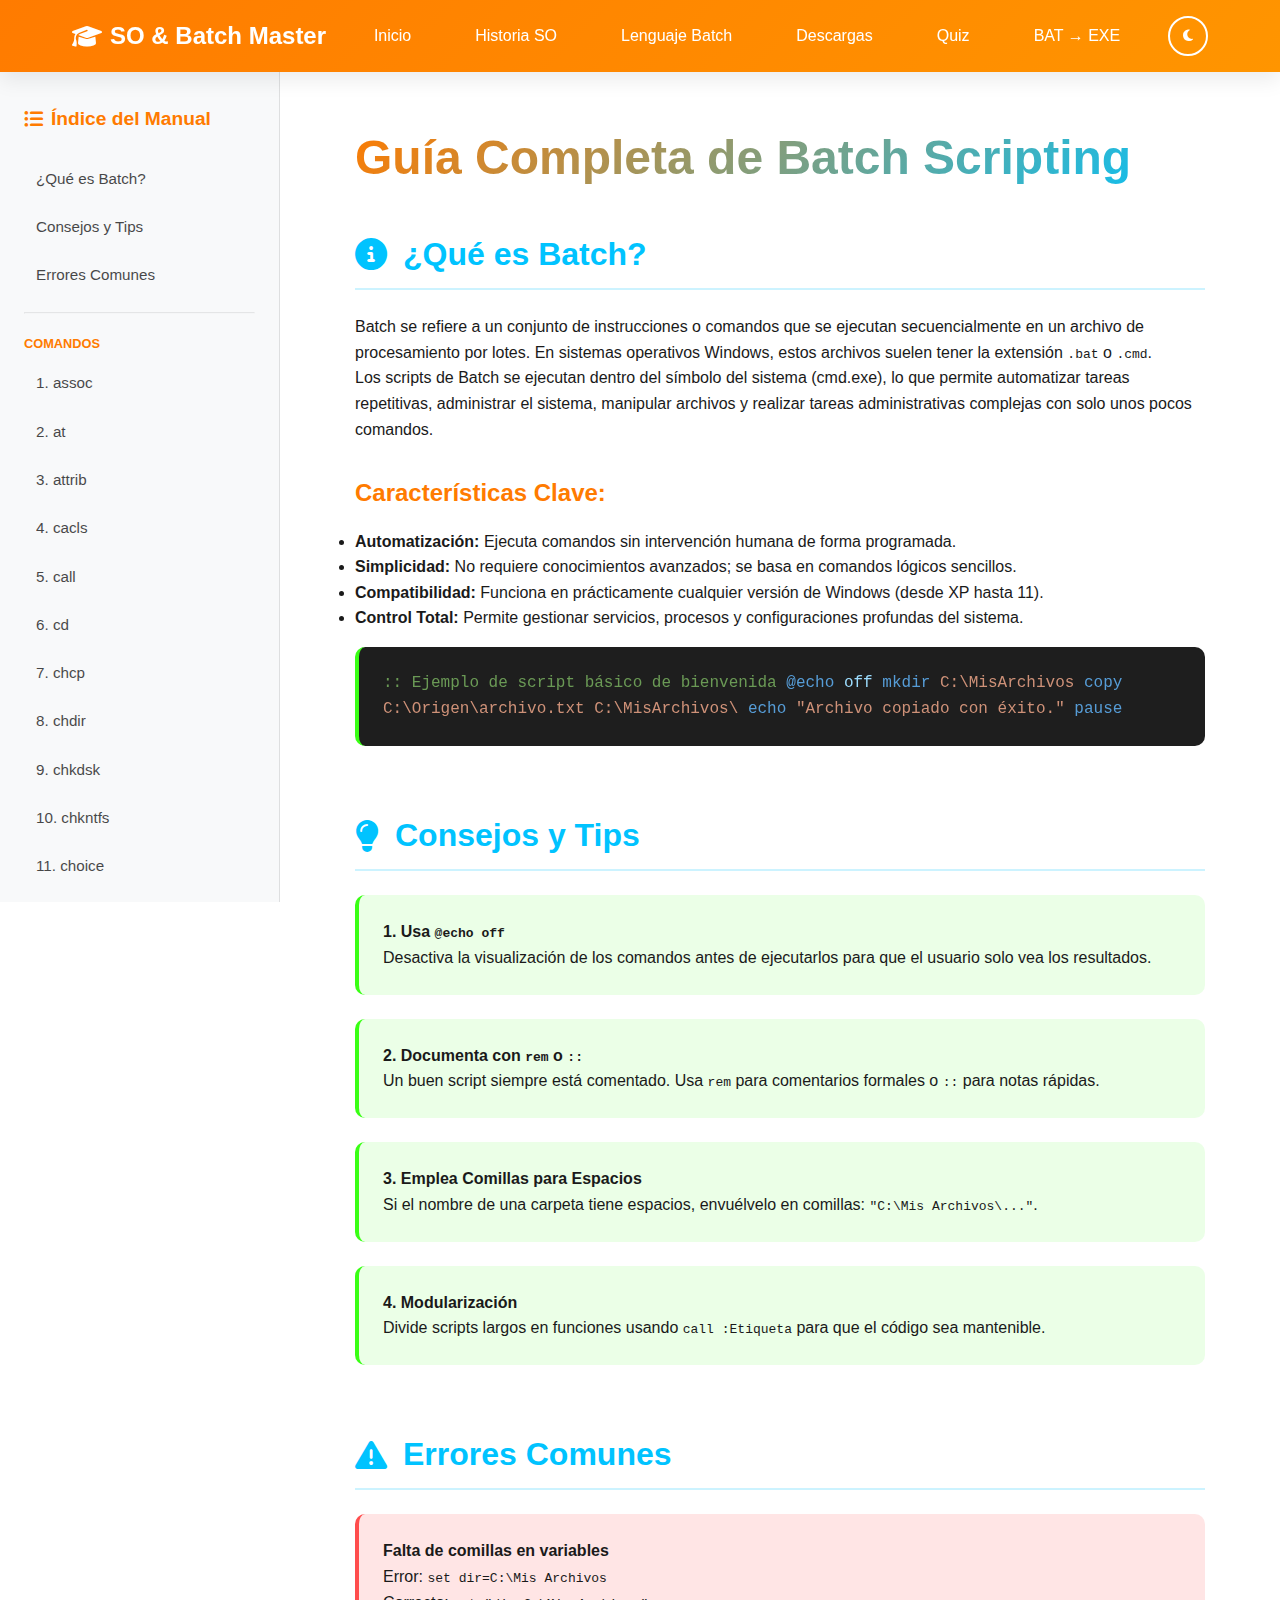
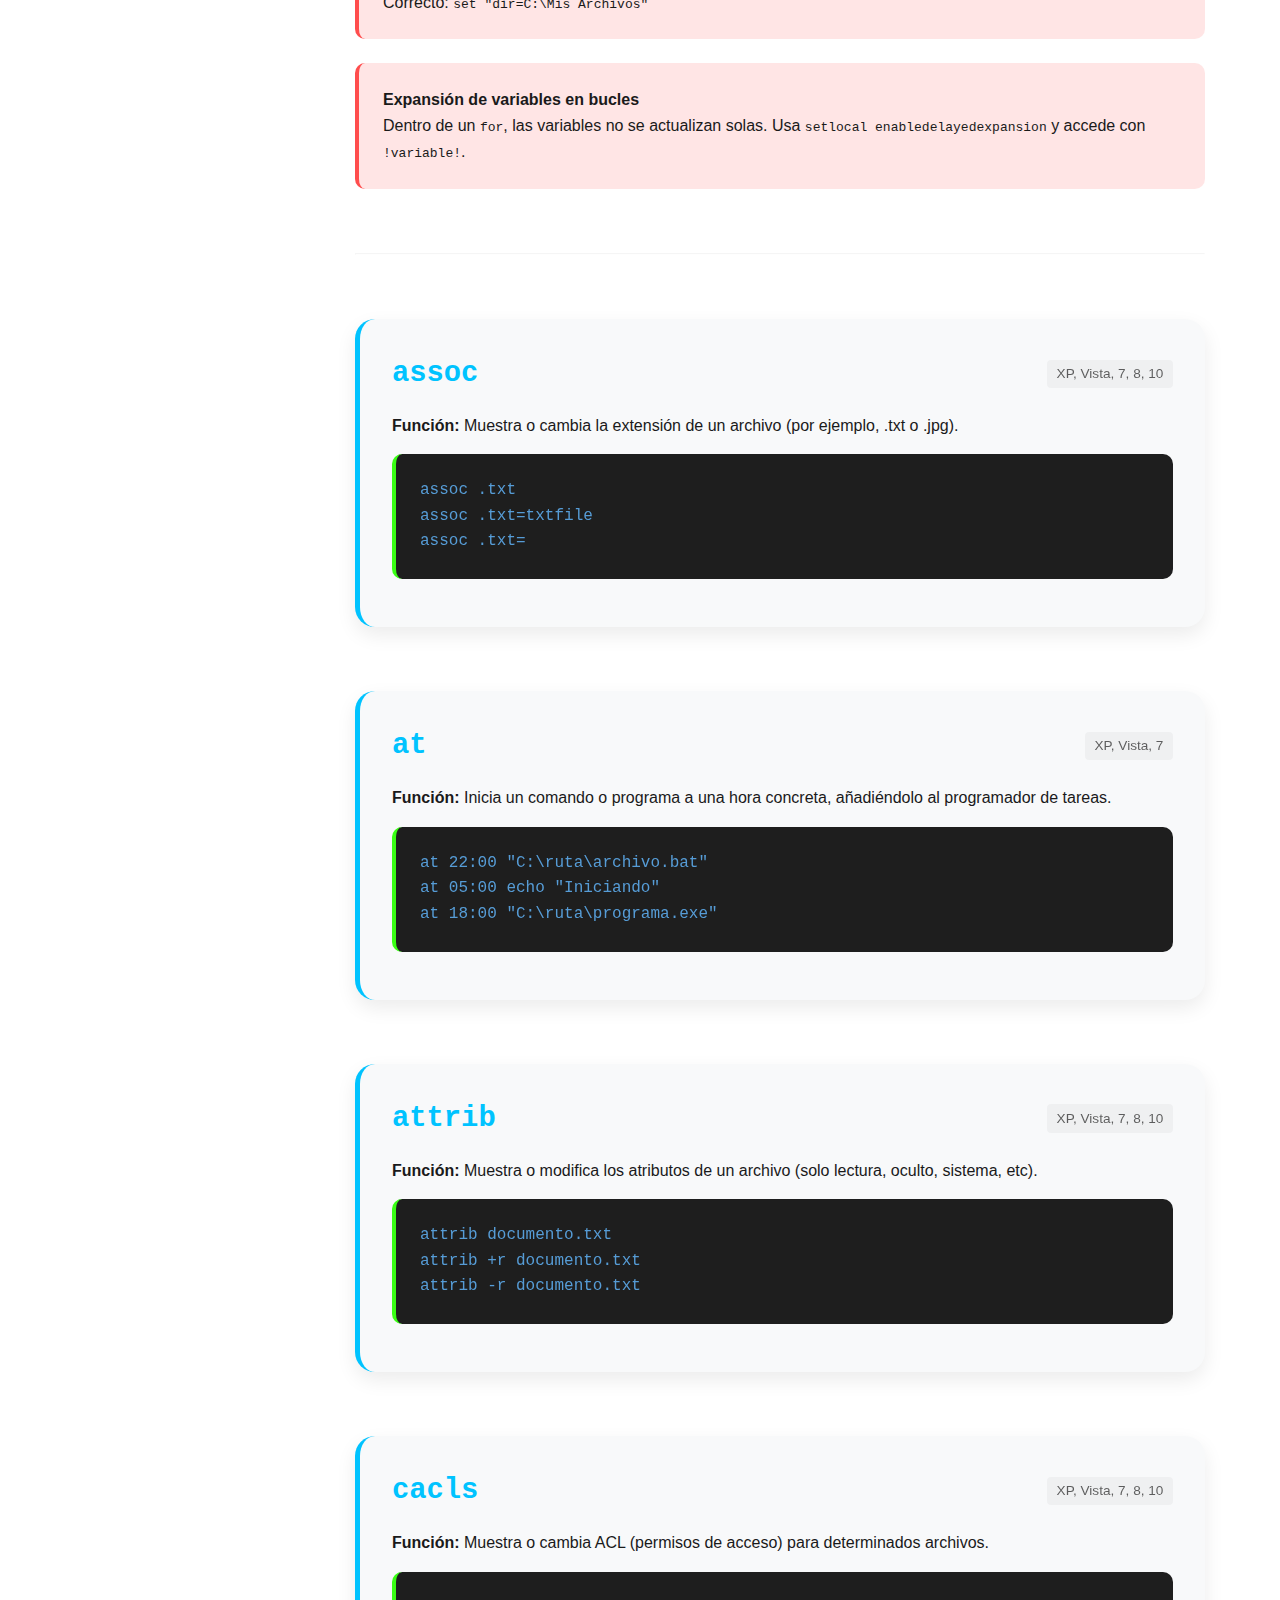
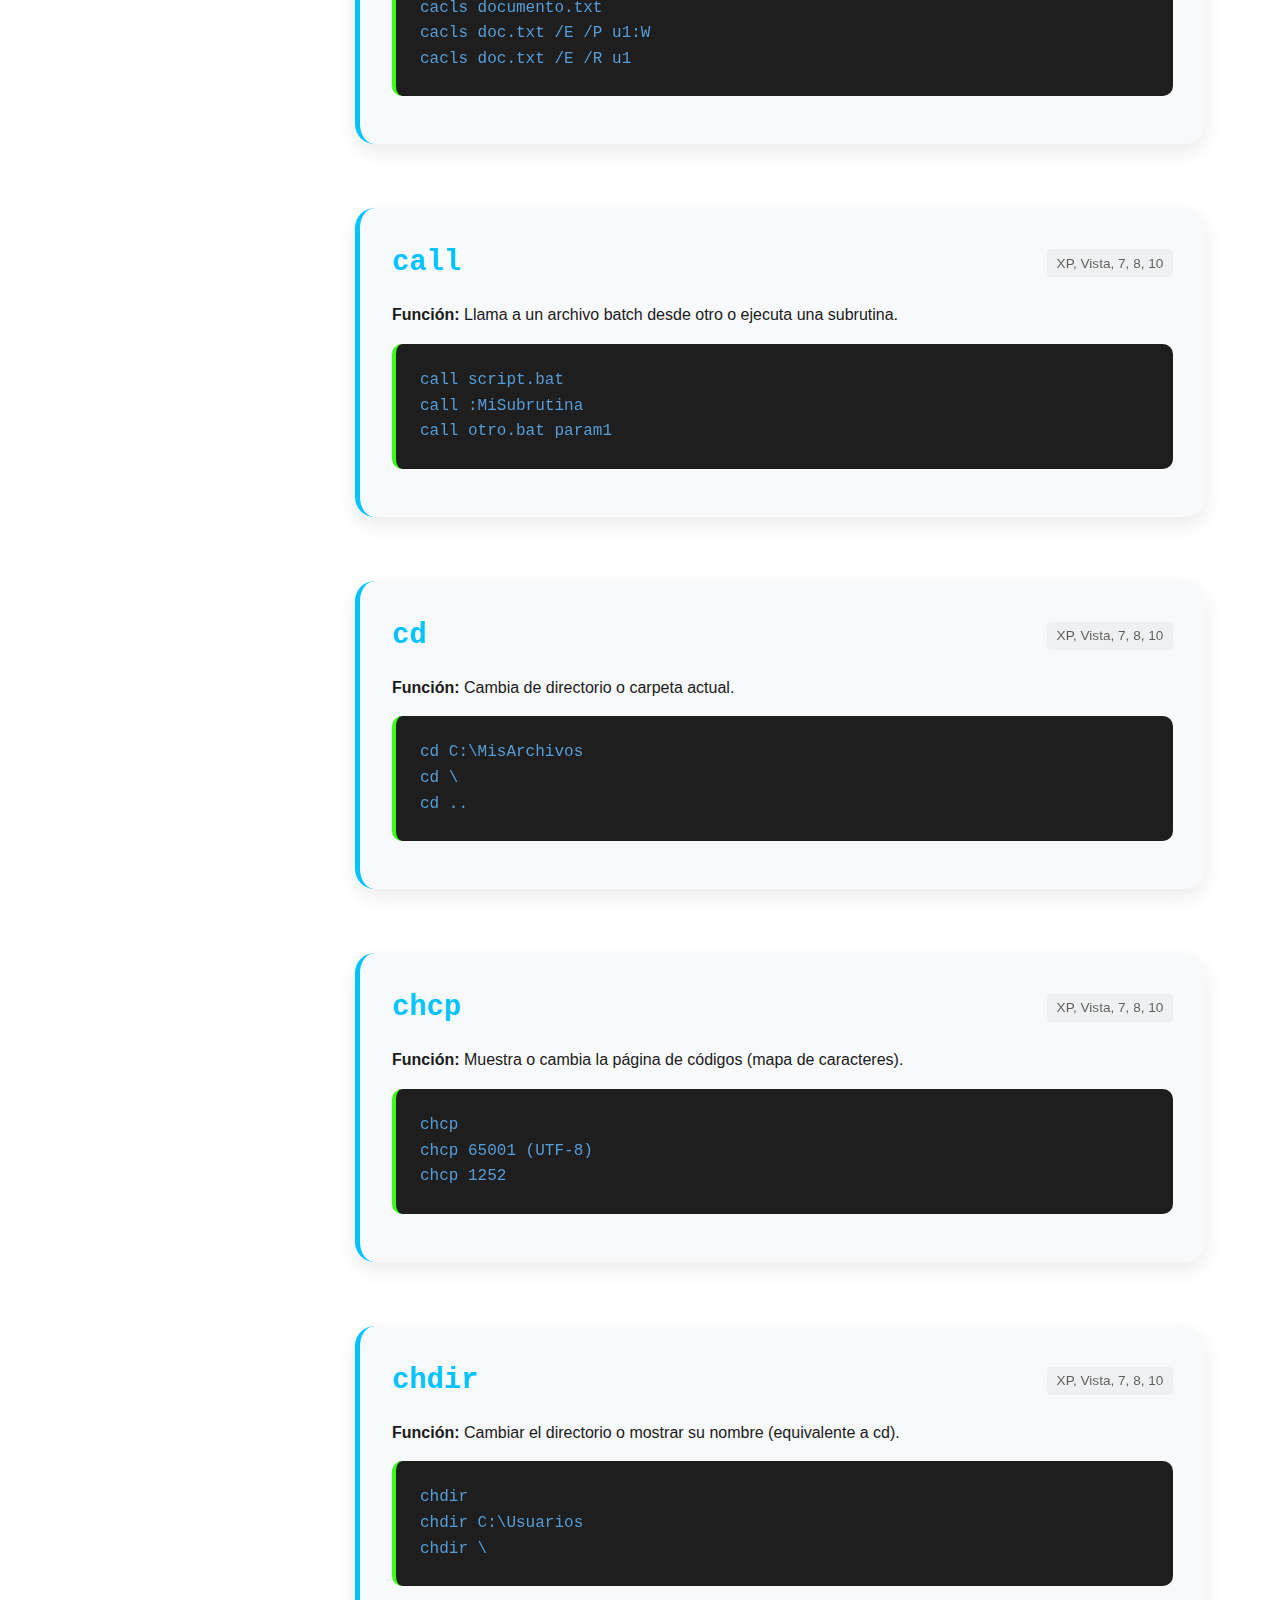
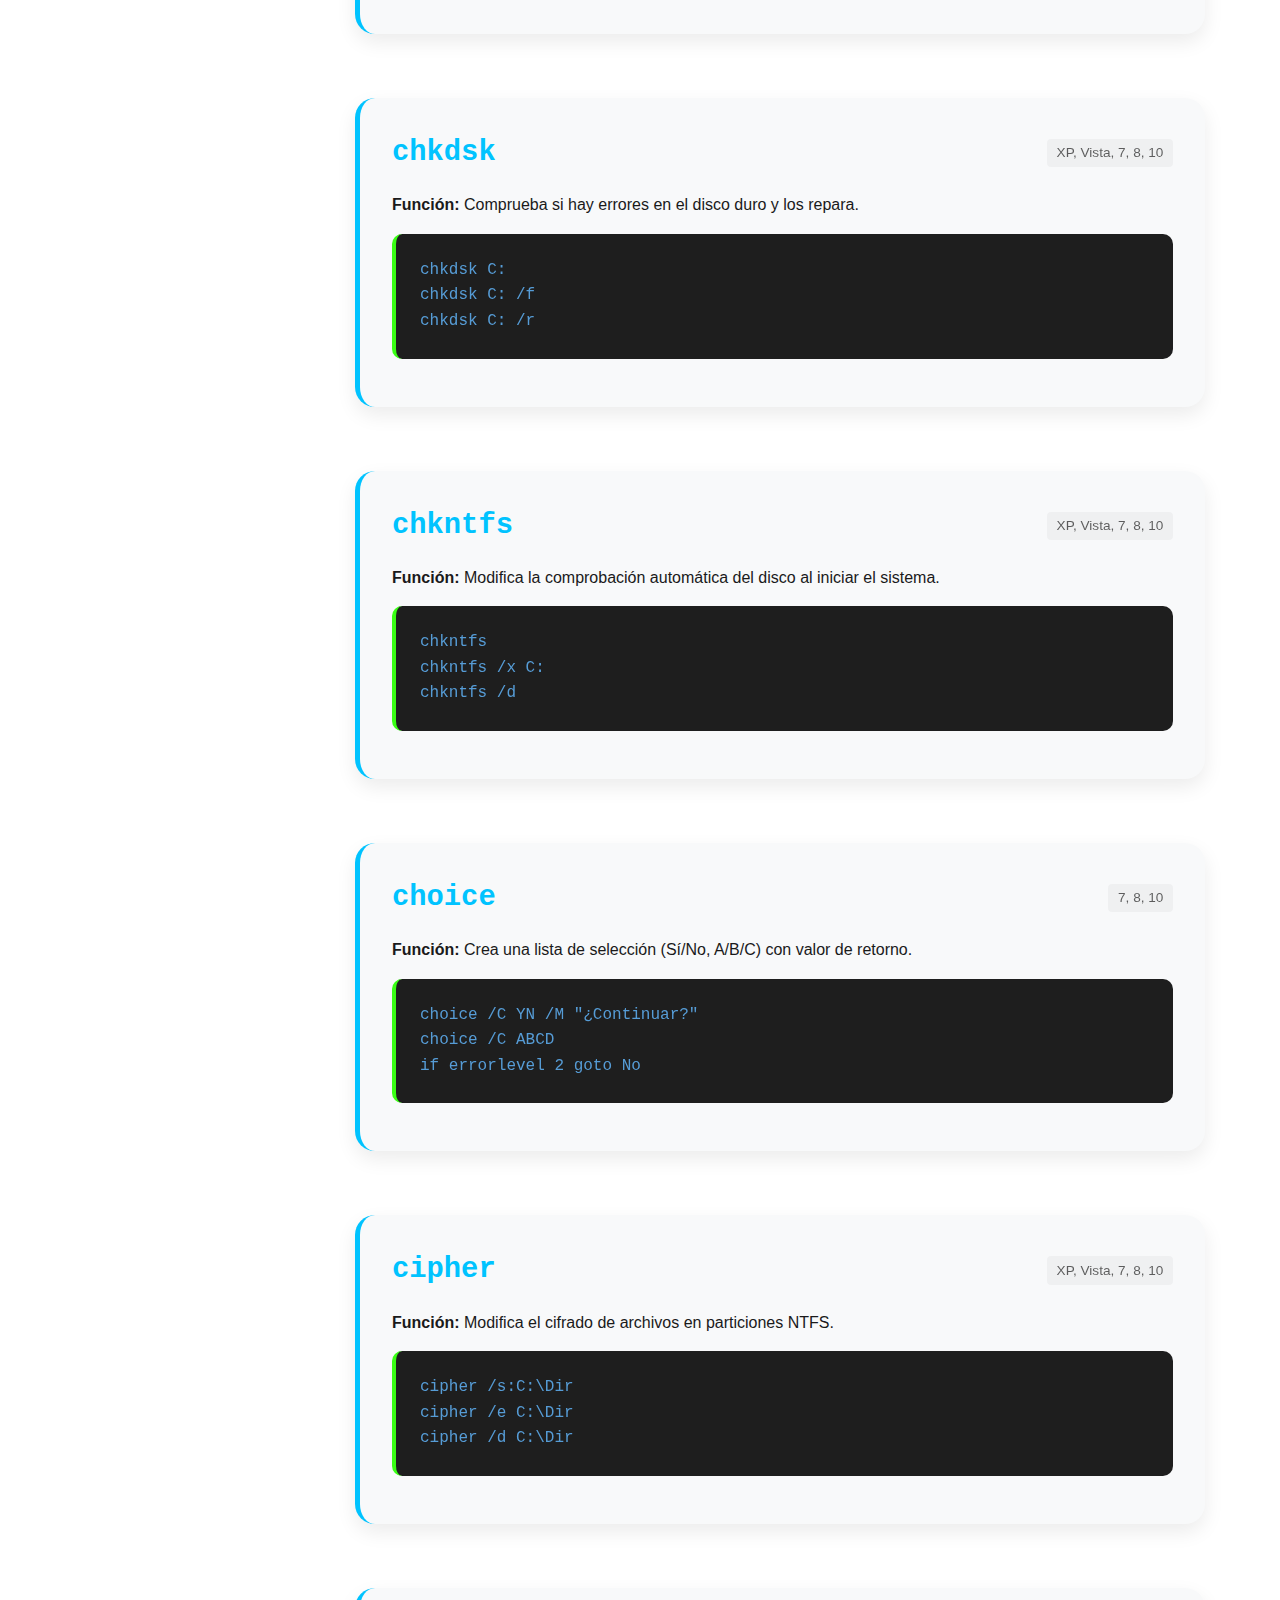
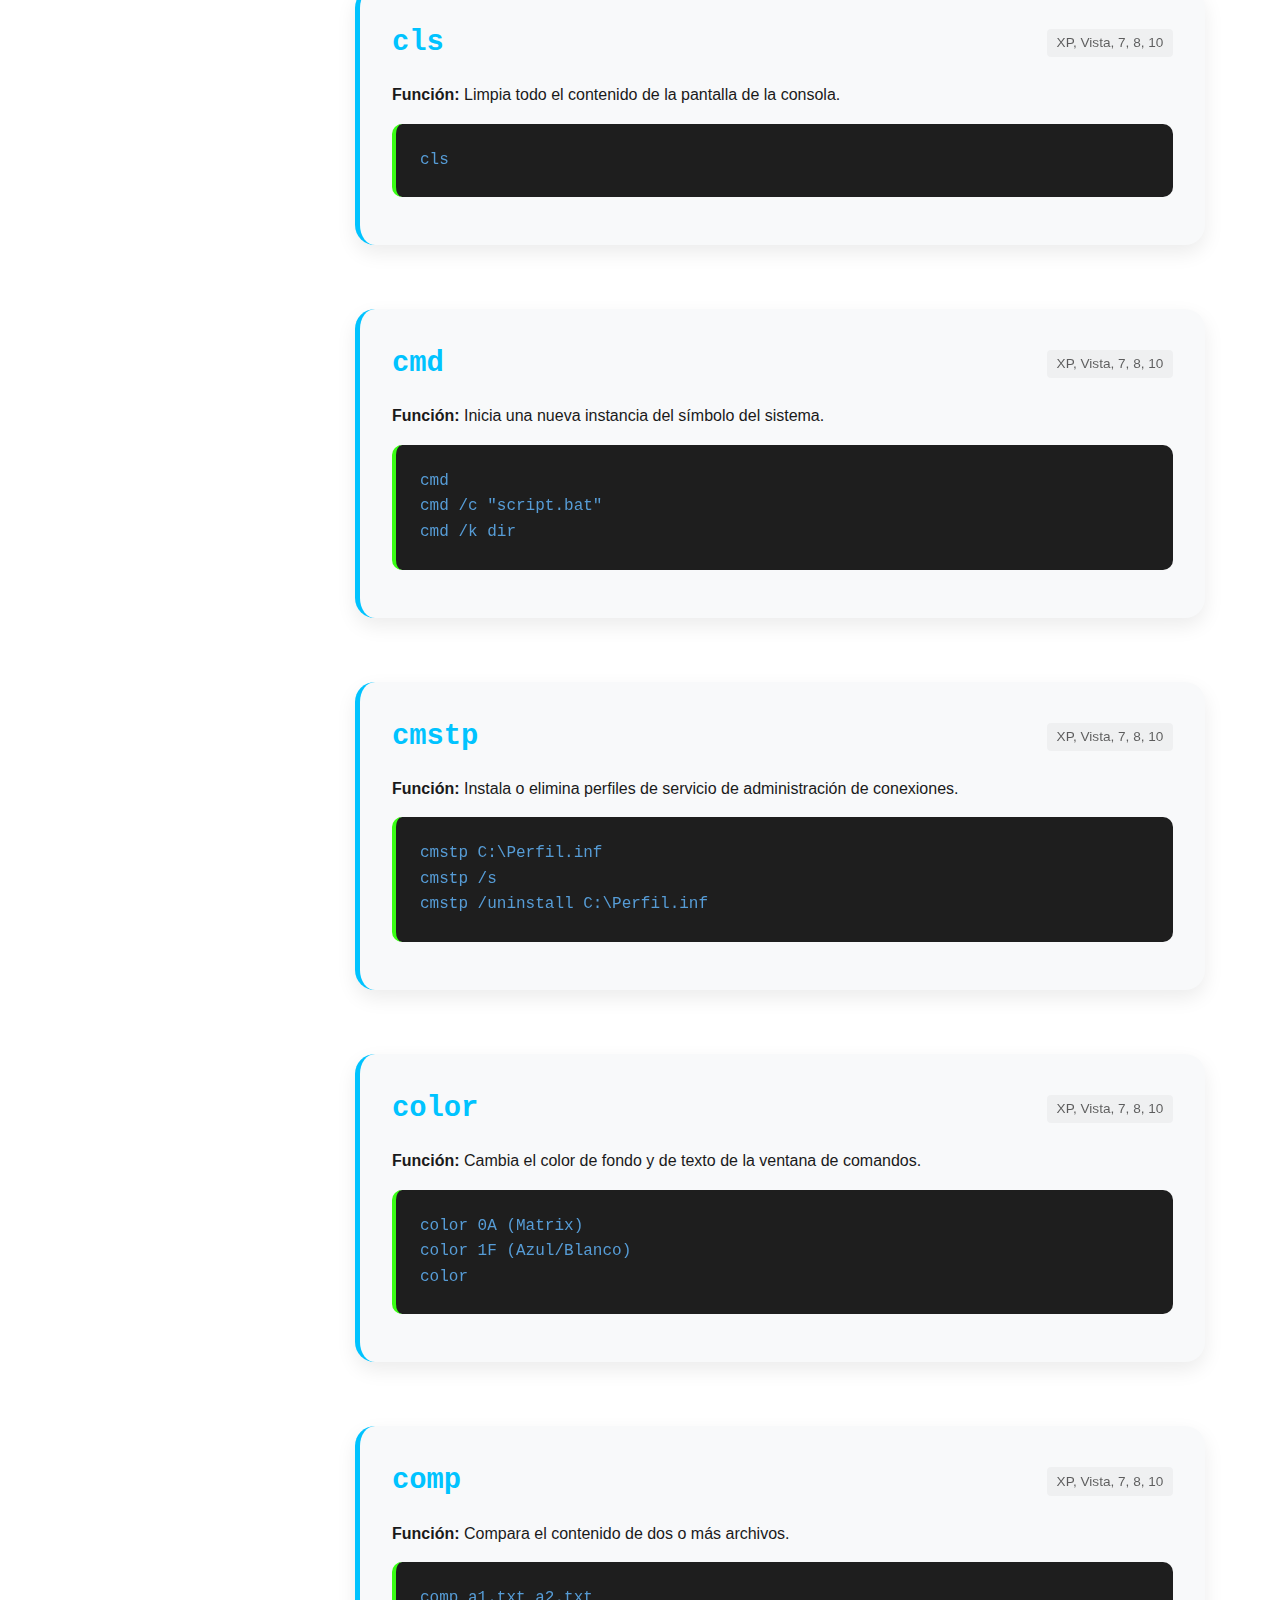
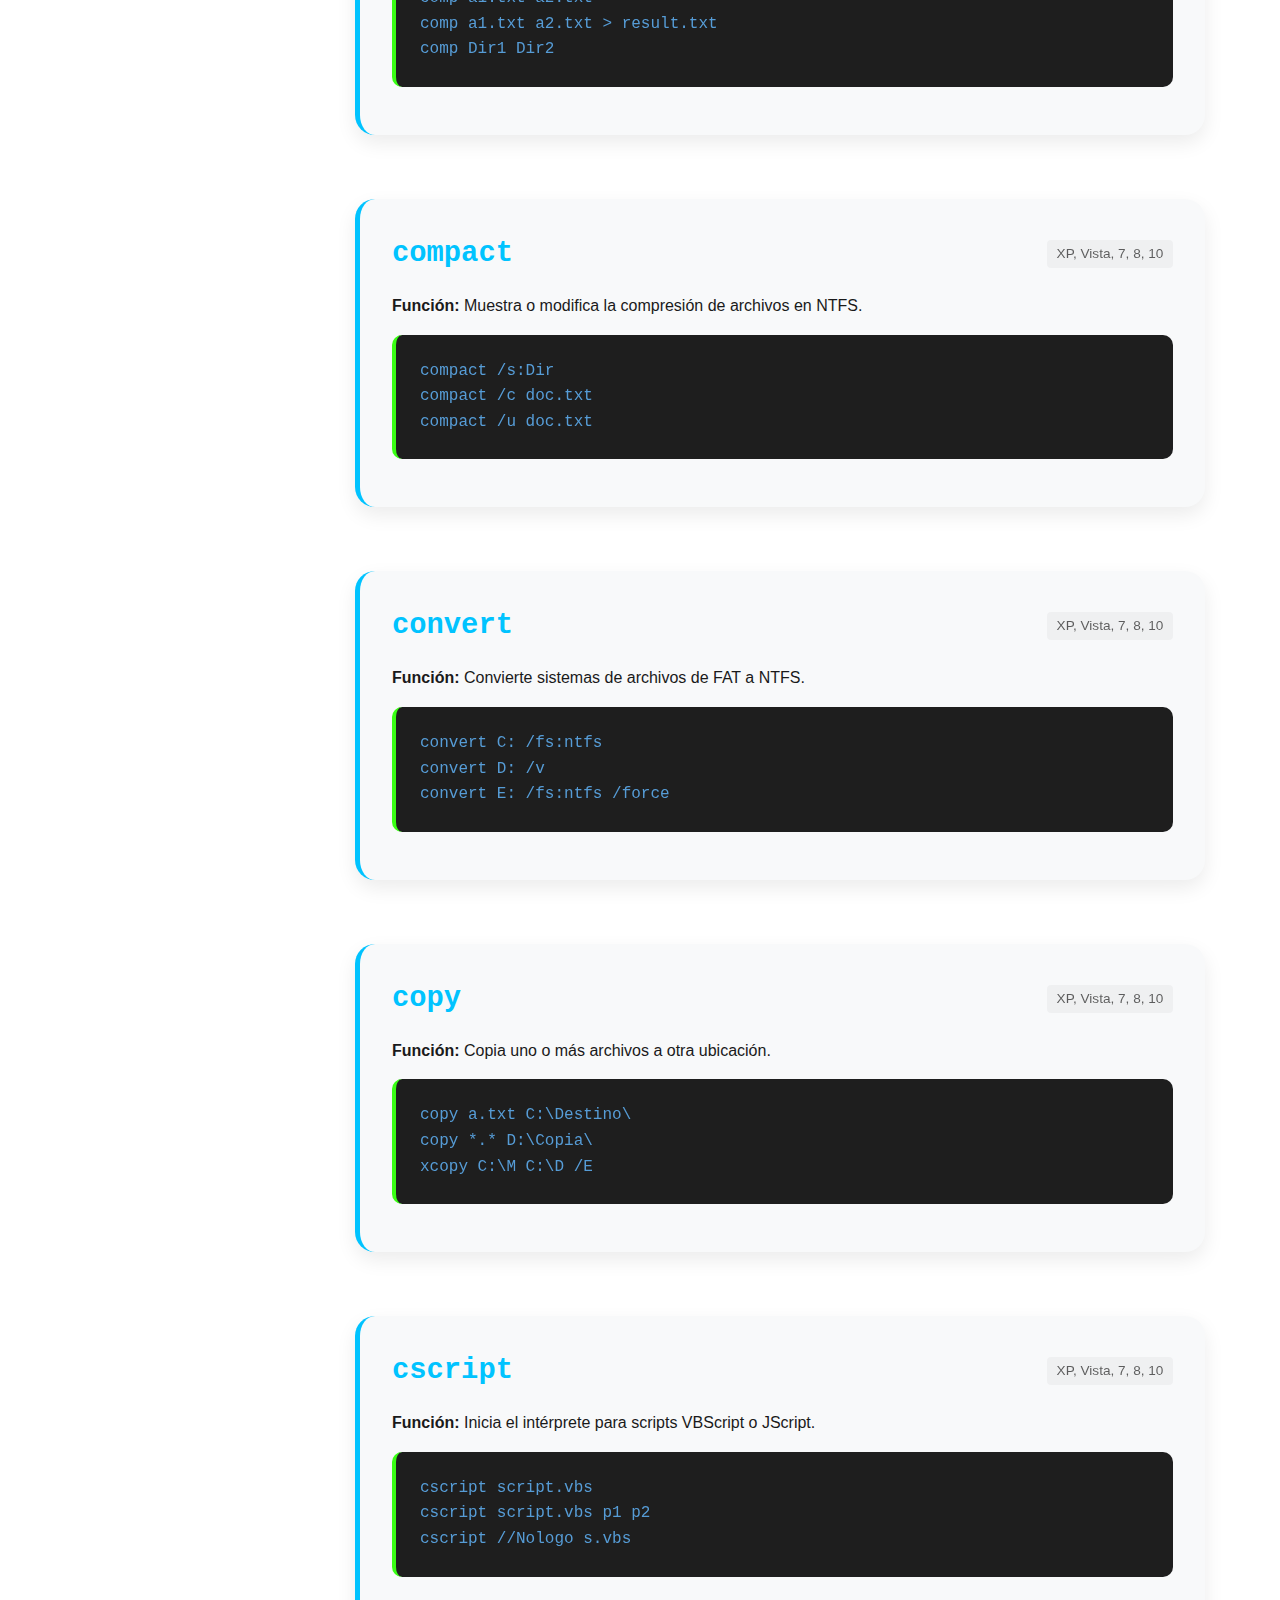
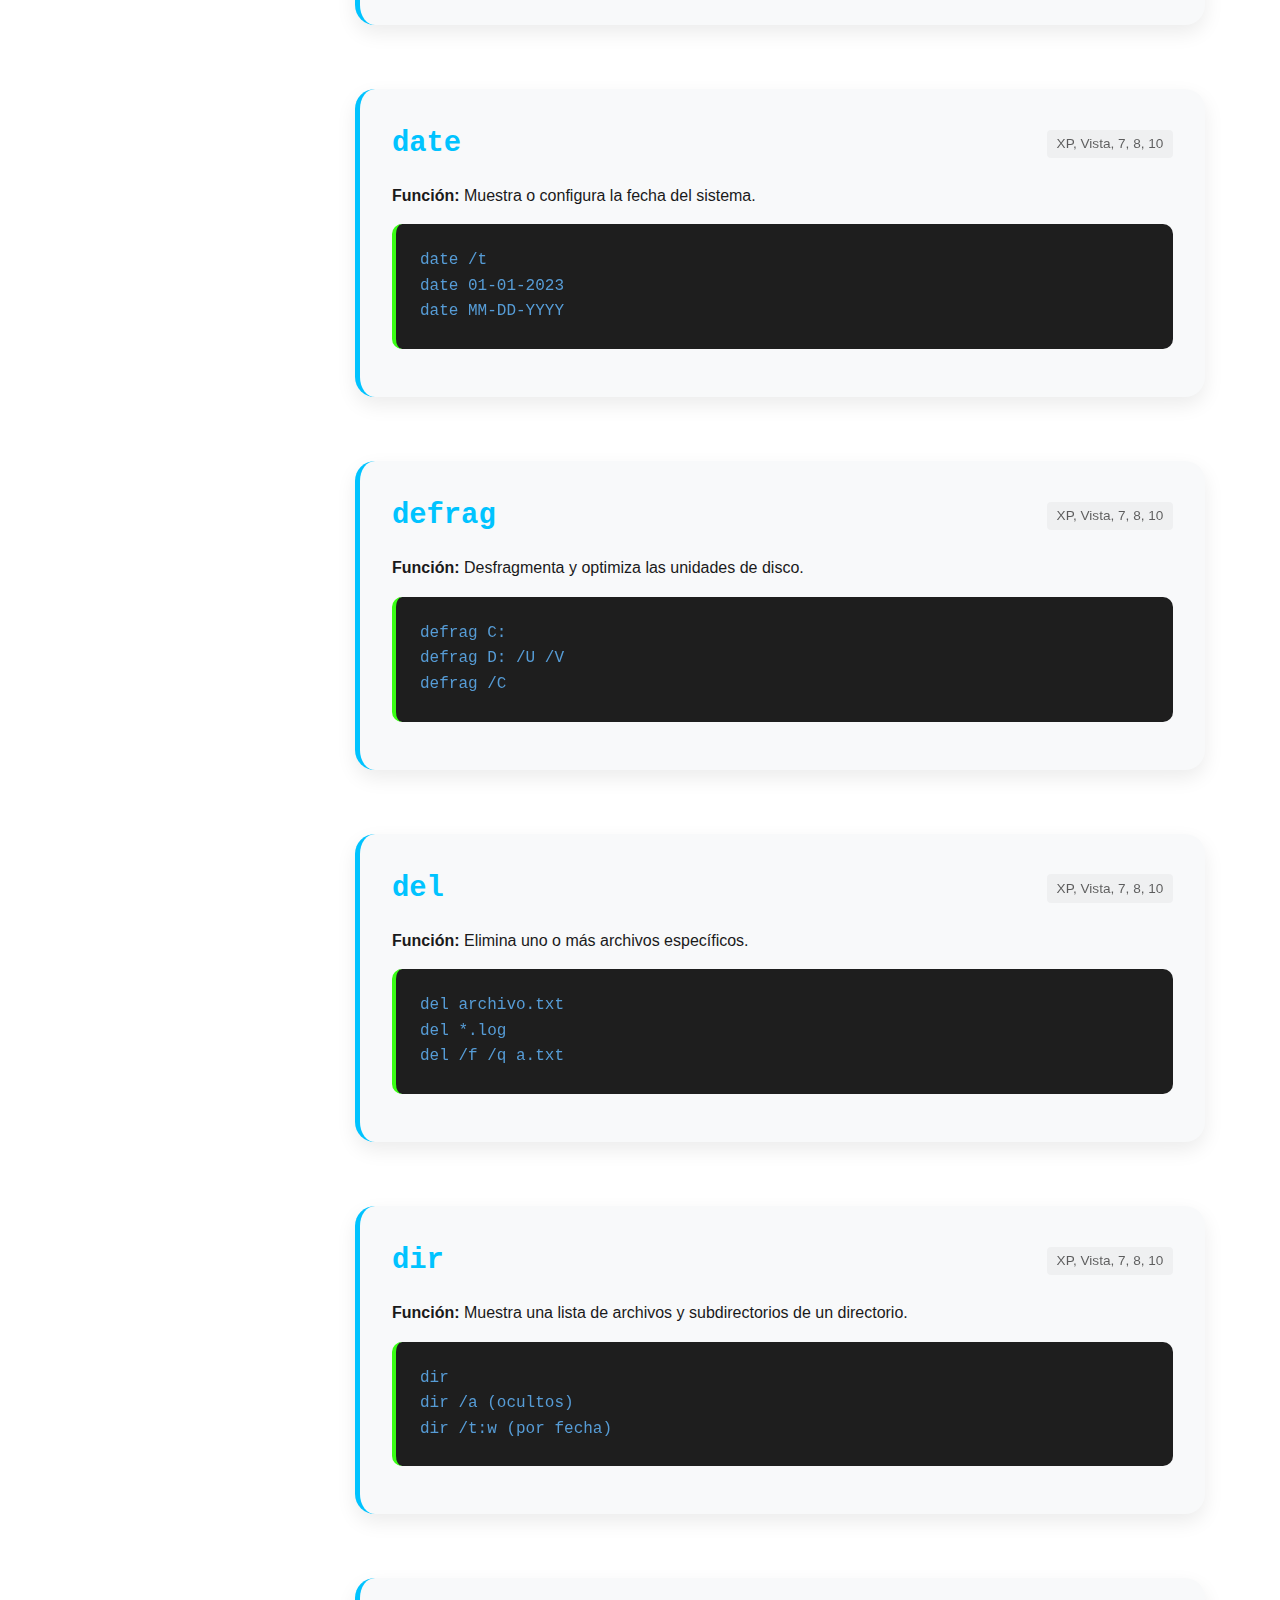
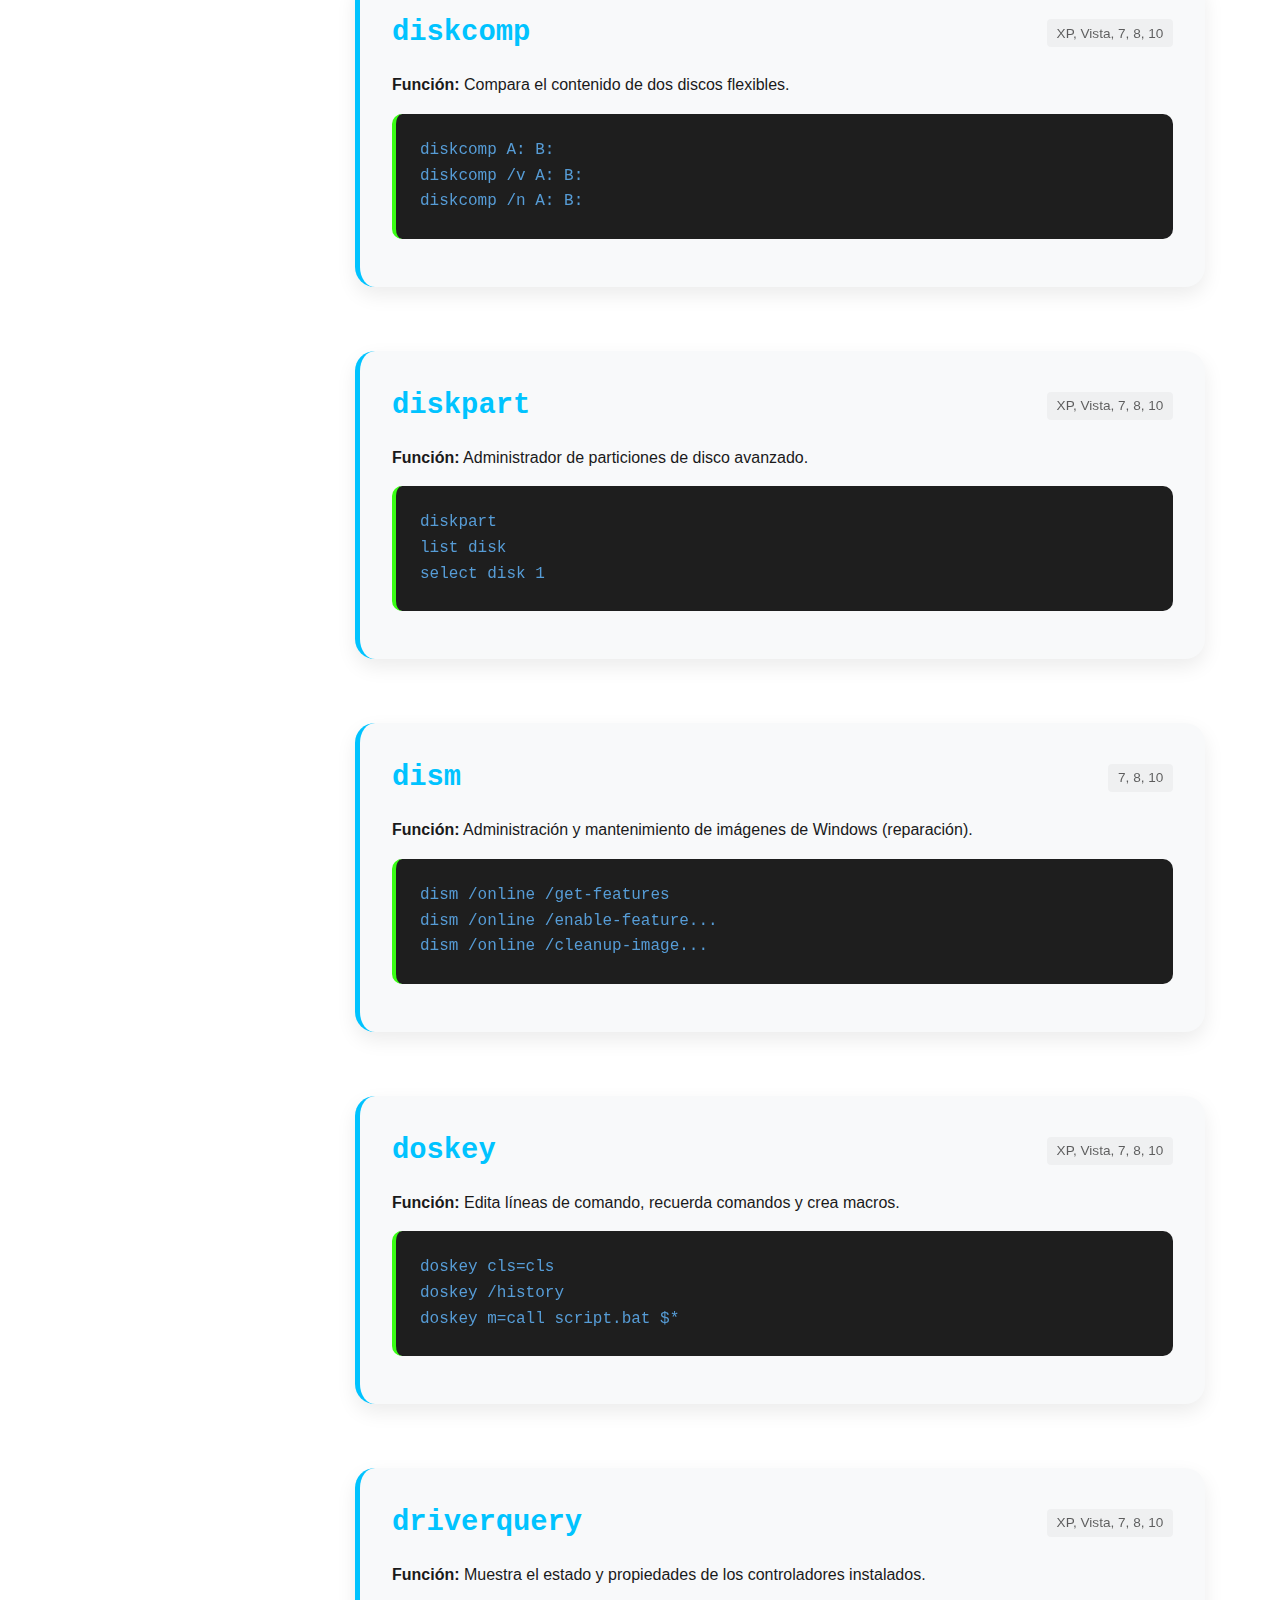
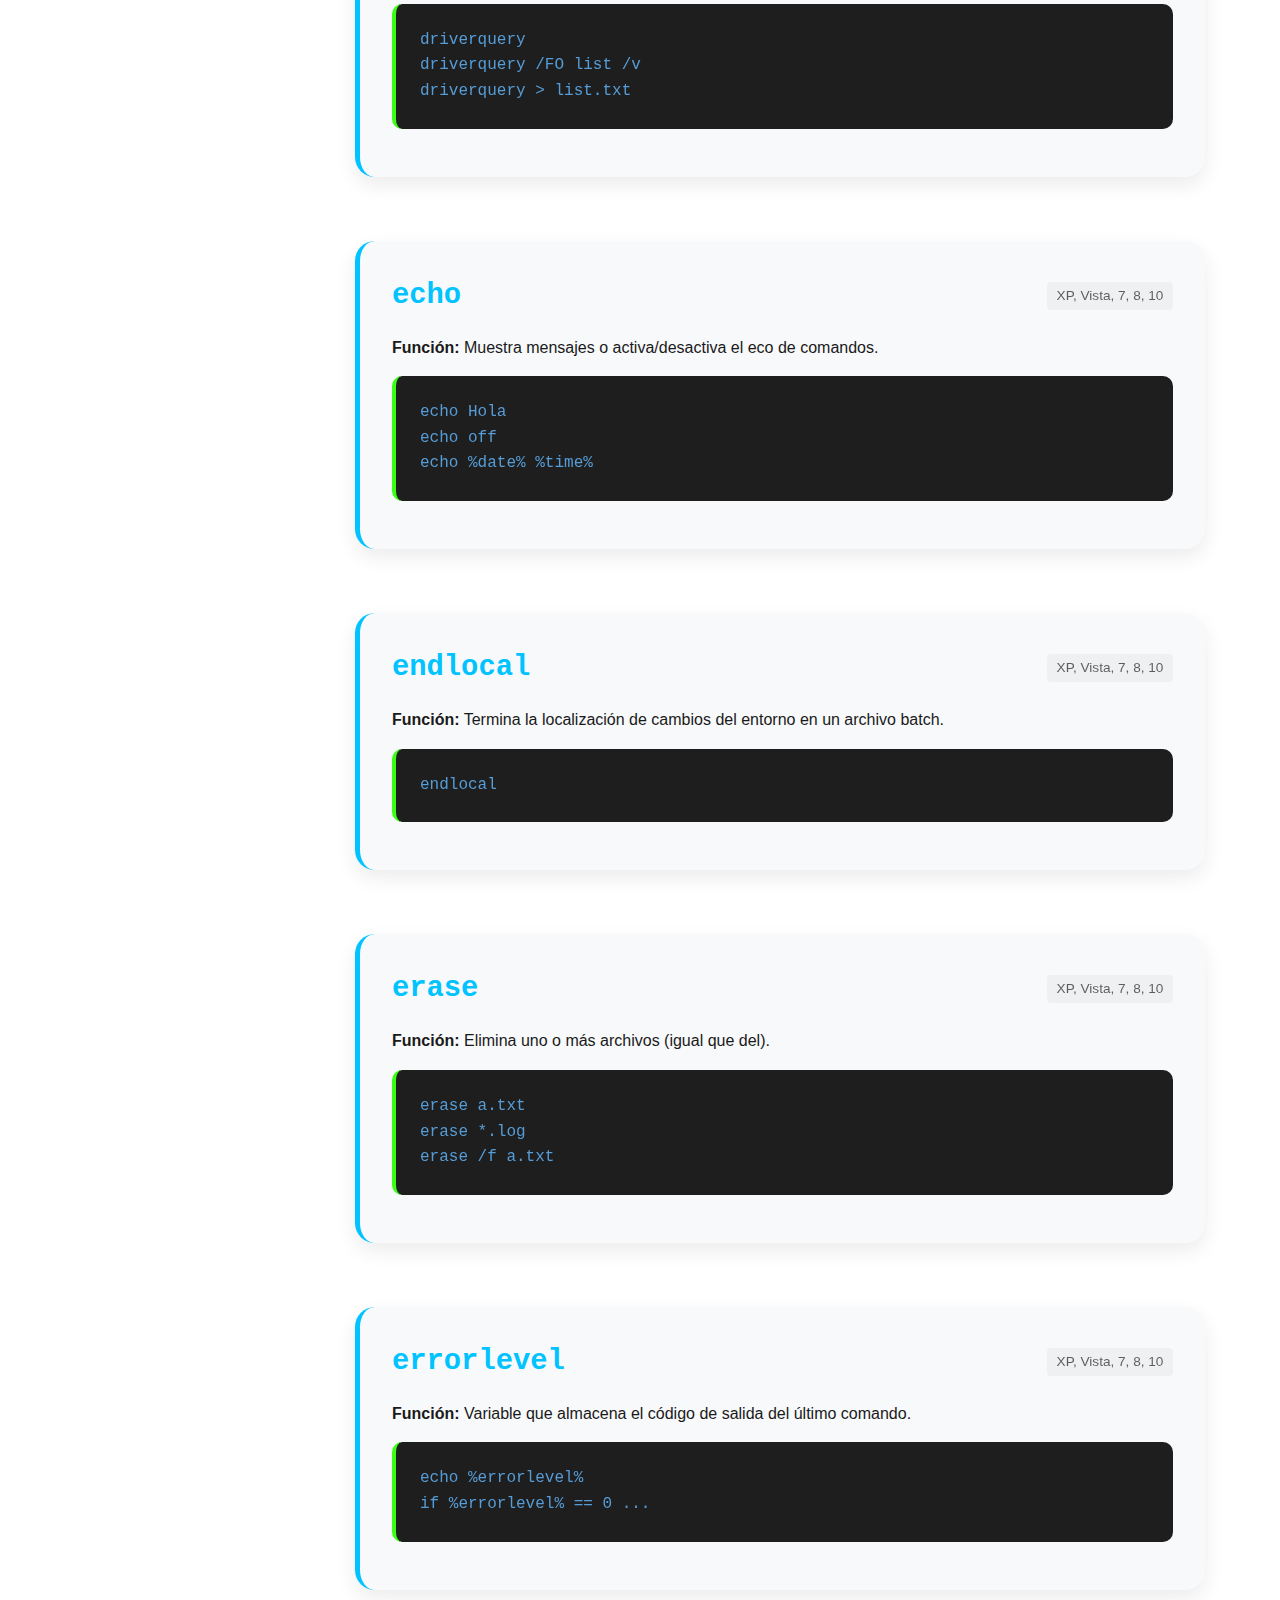
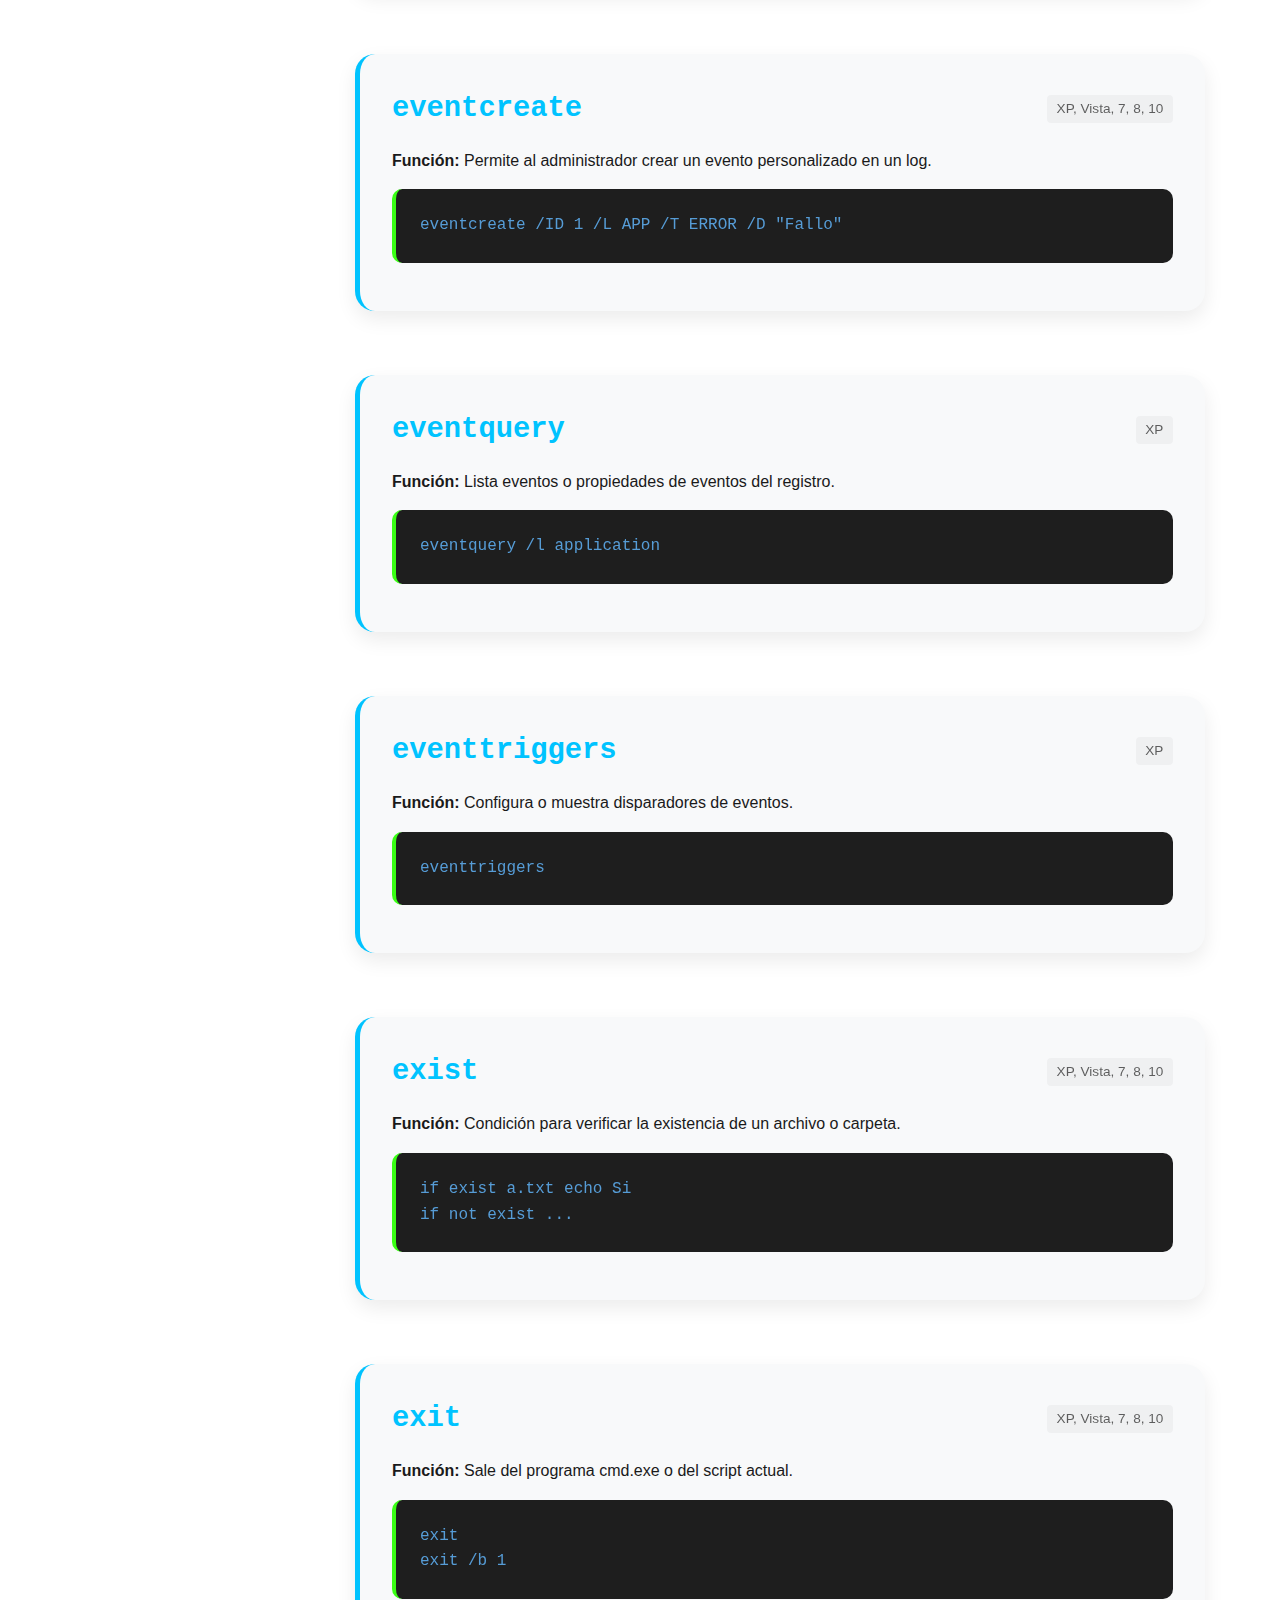
<file: manual-batch.html>
<!DOCTYPE html>
<html lang="es">

<head>
    <meta charset="UTF-8">
    <meta name="viewport" content="width=device-width, initial-scale=1.0">
    <title>Manual Interactivo Batch - SO & Batch Master</title>
    <link rel="stylesheet" href="css/style.css">
    <link rel="stylesheet" href="https://cdnjs.cloudflare.com/ajax/libs/font-awesome/6.4.0/css/all.min.css">
    <style>
        :root {
            --manual-sidebar-width: 280px;
        }

        .manual-layout {
            display: grid;
            grid-template-columns: var(--manual-sidebar-width) 1fr;
            min-height: calc(100vh - 70px);
            max-width: 1400px;
            margin: 0 auto;
            position: relative;
        }

        /* Sidebar Index */
        .manual-sidebar {
            position: sticky;
            top: 70px;
            height: calc(100vh - 70px);
            overflow-y: auto;
            background: var(--card-bg-claro);
            padding: 2rem 1.5rem;
            border-right: 1px solid rgba(0, 0, 0, 0.1);
            scrollbar-width: thin;
            scrollbar-color: var(--naranja) transparent;
        }

        html.dark .manual-sidebar {
            border-right: 1px solid rgba(255, 255, 255, 0.1);
        }

        .manual-sidebar::-webkit-scrollbar {
            width: 6px;
        }

        .manual-sidebar::-webkit-scrollbar-thumb {
            background-color: var(--naranja);
            border-radius: 10px;
        }

        .manual-index-title {
            font-size: 1.2rem;
            color: var(--naranja);
            margin-bottom: 1.5rem;
            font-weight: bold;
            display: flex;
            align-items: center;
            gap: 0.5rem;
        }

        .manual-nav-list {
            list-style: none;
        }

        .manual-nav-item {
            margin-bottom: 0.5rem;
        }

        .manual-nav-link {
            text-decoration: none;
            color: var(--text-claro);
            font-size: 0.95rem;
            opacity: 0.8;
            padding: 0.5rem 0.75rem;
            border-radius: 8px;
            display: block;
            transition: var(--transicion);
        }

        .manual-nav-link:hover {
            background: rgba(255, 123, 0, 0.1);
            color: var(--naranja);
            opacity: 1;
            transform: translateX(5px);
        }

        /* Content Area */
        .manual-main {
            padding: 3rem;
            overflow-x: hidden;
        }

        .manual-article {
            max-width: 850px;
            margin: 0 auto;
        }

        .manual-section {
            margin-bottom: 4rem;
            scroll-margin-top: 100px;
            animation: fadeIn 0.5s ease;
        }

        .manual-section h1 {
            font-size: 3rem;
            margin-bottom: 2rem;
            background: linear-gradient(135deg, var(--naranja), var(--azul));
            -webkit-background-clip: text;
            -webkit-text-fill-color: transparent;
            background-clip: text;
        }

        .manual-section h2 {
            font-size: 2rem;
            color: var(--azul);
            margin-bottom: 1.5rem;
            display: flex;
            align-items: center;
            gap: 1rem;
            border-bottom: 2px solid rgba(0, 195, 255, 0.2);
            padding-bottom: 0.5rem;
        }

        .manual-section h3 {
            font-size: 1.5rem;
            color: var(--naranja);
            margin: 2rem 0 1rem;
        }

        .command-card {
            background: var(--card-bg-claro);
            border-radius: var(--radius);
            padding: 2rem;
            margin-bottom: 2rem;
            box-shadow: var(--sombra);
            border-left: 5px solid var(--azul);
        }

        .command-header {
            display: flex;
            justify-content: space-between;
            align-items: center;
            margin-bottom: 1rem;
        }

        .command-name {
            font-family: 'Consolas', monospace;
            font-size: 1.8rem;
            color: var(--azul);
            font-weight: bold;
        }

        .command-versions {
            font-size: 0.85rem;
            opacity: 0.7;
            background: rgba(0, 0, 0, 0.05);
            padding: 0.2rem 0.6rem;
            border-radius: 4px;
        }

        html.dark .command-versions {
            background: rgba(255, 255, 255, 0.05);
        }

        .tip-box {
            background: rgba(57, 255, 20, 0.1);
            border-left: 4px solid var(--verde);
            padding: 1.5rem;
            border-radius: 10px;
            margin: 1.5rem 0;
        }

        .error-box {
            background: rgba(255, 0, 0, 0.1);
            border-left: 4px solid #ff4d4d;
            padding: 1.5rem;
            border-radius: 10px;
            margin: 1.5rem 0;
        }

        /* Mobile Adjustments */
        @media (max-width: 992px) {
            .manual-layout {
                grid-template-columns: 1fr;
            }

            .manual-sidebar {
                position: static;
                height: auto;
                border-right: none;
                border-bottom: 1px solid rgba(0, 0, 0, 0.1);
            }

            .manual-main {
                padding: 2rem 1.5rem;
            }
        }
    </style>
</head>

<body>
    <header>
        <nav>
            <div class="logo">
                <i class="fas fa-graduation-cap"></i>
                <span>SO & Batch Master</span>
            </div>
            <ul class="nav-links" id="navLinks">
                <li><a class="nav-link" href="index.html">Inicio</a></li>
                <li><a class="nav-link" href="index.html#historia-detalle">Historia SO</a></li>
                <li><a class="nav-link" href="index.html#batch-detalle">Lenguaje Batch</a></li>
                <li><a class="nav-link" href="index.html#descargas-detalle">Descargas</a></li>
                <li><a class="nav-link" href="index.html#quiz-detalle">Quiz</a></li>
                <li><a class="nav-link" href="index.html#batexe-detalle">BAT → EXE</a></li>
            </ul>

            <div class="nav-controls">
                <button class="btn-theme" onclick="toggleTheme()" title="Cambiar tema">
                    <i class="fas fa-moon" id="themeIcon"></i>
                </button>
                <button class="menu-toggle" onclick="toggleMenu()">
                    <i class="fas fa-bars"></i>
                </button>
            </div>
        </nav>
    </header>

    <div class="manual-layout">
        <!-- Sidebar Navigation -->
        <aside class="manual-sidebar">
            <div class="manual-index-title">
                <i class="fas fa-list-ul"></i> Índice del Manual
            </div>
            <ul class="manual-nav-list">
                <li class="manual-nav-item"><a href="#que-es-batch" class="manual-nav-link">¿Qué es Batch?</a></li>
                <li class="manual-nav-item"><a href="#consejos" class="manual-nav-link">Consejos y Tips</a></li>
                <li class="manual-nav-item"><a href="#errores" class="manual-nav-link">Errores Comunes</a></li>
                <li class="manual-nav-item">
                    <hr style="margin: 1rem 0; opacity: 0.2;">
                </li>
                <li class="manual-nav-item"><strong
                        style="color: var(--naranja); font-size: 0.8rem; text-transform: uppercase;">Comandos</strong>
                </li>
                <!-- JavaScript will populate the 66 commands here for brevity in the code, or I'll hardcode them if requested -->
                <div id="dynamic-command-list"></div>
            </ul>
        </aside>

        <!-- Main Content -->
        <main class="manual-main">
            <article class="manual-article">

                <!-- Intro Section -->
                <section id="que-es-batch" class="manual-section">
                    <h1>Guía Completa de Batch Scripting</h1>
                    <h2><i class="fas fa-info-circle"></i> ¿Qué es Batch?</h2>
                    <p>Batch se refiere a un conjunto de instrucciones o comandos que se ejecutan secuencialmente en un
                        archivo de procesamiento por lotes. En sistemas operativos Windows, estos archivos suelen tener
                        la extensión <code>.bat</code> o <code>.cmd</code>.</p>
                    <p>Los scripts de Batch se ejecutan dentro del símbolo del sistema (cmd.exe), lo que permite
                        automatizar tareas repetitivas, administrar el sistema, manipular archivos y realizar tareas
                        administrativas complejas con solo unos pocos comandos.</p>

                    <h3>Características Clave:</h3>
                    <ul>
                        <li><strong>Automatización:</strong> Ejecuta comandos sin intervención humana de forma
                            programada.</li>
                        <li><strong>Simplicidad:</strong> No requiere conocimientos avanzados; se basa en comandos
                            lógicos sencillos.</li>
                        <li><strong>Compatibilidad:</strong> Funciona en prácticamente cualquier versión de Windows
                            (desde XP hasta 11).</li>
                        <li><strong>Control Total:</strong> Permite gestionar servicios, procesos y configuraciones
                            profundas del sistema.</li>
                    </ul>

                    <div class="code-block">
                        <span class="comment">:: Ejemplo de script básico de bienvenida</span>
                        <span class="command">@echo</span> <span class="variable">off</span>
                        <span class="command">mkdir</span> <span class="string">C:\MisArchivos</span>
                        <span class="command">copy</span> <span class="string">C:\Origen\archivo.txt
                            C:\MisArchivos\</span>
                        <span class="command">echo</span> <span class="string">"Archivo copiado con éxito."</span>
                        <span class="command">pause</span>
                    </div>
                </section>

                <!-- Tips Section -->
                <section id="consejos" class="manual-section">
                    <h2><i class="fas fa-lightbulb"></i> Consejos y Tips</h2>

                    <div class="tip-box">
                        <h4>1. Usa <code>@echo off</code></h4>
                        <p>Desactiva la visualización de los comandos antes de ejecutarlos para que el usuario solo vea
                            los resultados.</p>
                    </div>

                    <div class="tip-box">
                        <h4>2. Documenta con <code>rem</code> o <code>::</code></h4>
                        <p>Un buen script siempre está comentado. Usa <code>rem</code> para comentarios formales o
                            <code>::</code> para notas rápidas.
                        </p>
                    </div>

                    <div class="tip-box">
                        <h4>3. Emplea Comillas para Espacios</h4>
                        <p>Si el nombre de una carpeta tiene espacios, envuélvelo en comillas:
                            <code>"C:\Mis Archivos\..."</code>.
                        </p>
                    </div>

                    <div class="tip-box">
                        <h4>4. Modularización</h4>
                        <p>Divide scripts largos en funciones usando <code>call :Etiqueta</code> para que el código sea
                            mantenible.</p>
                    </div>
                </section>

                <!-- Errors Section -->
                <section id="errores" class="manual-section">
                    <h2><i class="fas fa-exclamation-triangle"></i> Errores Comunes</h2>

                    <div class="error-box">
                        <h4>Falta de comillas en variables</h4>
                        <p>Error: <code>set dir=C:\Mis Archivos</code></p>
                        <p>Correcto: <code>set "dir=C:\Mis Archivos"</code></p>
                    </div>

                    <div class="error-box">
                        <h4>Expansión de variables en bucles</h4>
                        <p>Dentro de un <code>for</code>, las variables no se actualizan solas. Usa
                            <code>setlocal enabledelayedexpansion</code> y accede con <code>!variable!</code>.
                        </p>
                    </div>
                </section>

                <hr style="margin: 4rem 0; opacity: 0.1;">

                <!-- Commands Container -->
                <div id="commands-container">
                    <!-- Commands will be inserted here -->
                </div>

            </article>
        </main>
    </div>

    <footer>
        <p>&copy; 2026 SO & Batch Master. Todos los derechos reservados.</p>
    </footer>

    <script src="js/app.js"></script>
    <script>
        const commands = [
            { id: 1, name: "assoc", func: "Muestra o cambia la extensión de un archivo (por ejemplo, .txt o .jpg).", versions: "XP, Vista, 7, 8, 10", examples: ["assoc .txt", "assoc .txt=txtfile", "assoc .txt="] },
            { id: 2, name: "at", func: "Inicia un comando o programa a una hora concreta, añadiéndolo al programador de tareas.", versions: "XP, Vista, 7", examples: ["at 22:00 \"C:\\ruta\\archivo.bat\"", "at 05:00 echo \"Iniciando\"", "at 18:00 \"C:\\ruta\\programa.exe\""] },
            { id: 3, name: "attrib", func: "Muestra o modifica los atributos de un archivo (solo lectura, oculto, sistema, etc).", versions: "XP, Vista, 7, 8, 10", examples: ["attrib documento.txt", "attrib +r documento.txt", "attrib -r documento.txt"] },
            { id: 4, name: "cacls", func: "Muestra o cambia ACL (permisos de acceso) para determinados archivos.", versions: "XP, Vista, 7, 8, 10", examples: ["cacls documento.txt", "cacls doc.txt /E /P u1:W", "cacls doc.txt /E /R u1"] },
            { id: 5, name: "call", func: "Llama a un archivo batch desde otro o ejecuta una subrutina.", versions: "XP, Vista, 7, 8, 10", examples: ["call script.bat", "call :MiSubrutina", "call otro.bat param1"] },
            { id: 6, name: "cd", func: "Cambia de directorio o carpeta actual.", versions: "XP, Vista, 7, 8, 10", examples: ["cd C:\\MisArchivos", "cd \\", "cd .."] },
            { id: 7, name: "chcp", func: "Muestra o cambia la página de códigos (mapa de caracteres).", versions: "XP, Vista, 7, 8, 10", examples: ["chcp", "chcp 65001 (UTF-8)", "chcp 1252"] },
            { id: 8, name: "chdir", func: "Cambiar el directorio o mostrar su nombre (equivalente a cd).", versions: "XP, Vista, 7, 8, 10", examples: ["chdir", "chdir C:\\Usuarios", "chdir \\"] },
            { id: 9, name: "chkdsk", func: "Comprueba si hay errores en el disco duro y los repara.", versions: "XP, Vista, 7, 8, 10", examples: ["chkdsk C:", "chkdsk C: /f", "chkdsk C: /r"] },
            { id: 10, name: "chkntfs", func: "Modifica la comprobación automática del disco al iniciar el sistema.", versions: "XP, Vista, 7, 8, 10", examples: ["chkntfs", "chkntfs /x C:", "chkntfs /d"] },
            { id: 11, name: "choice", func: "Crea una lista de selección (Sí/No, A/B/C) con valor de retorno.", versions: "7, 8, 10", examples: ["choice /C YN /M \"¿Continuar?\"", "choice /C ABCD", "if errorlevel 2 goto No"] },
            { id: 12, name: "cipher", func: "Modifica el cifrado de archivos en particiones NTFS.", versions: "XP, Vista, 7, 8, 10", examples: ["cipher /s:C:\\Dir", "cipher /e C:\\Dir", "cipher /d C:\\Dir"] },
            { id: 13, name: "cls", func: "Limpia todo el contenido de la pantalla de la consola.", versions: "XP, Vista, 7, 8, 10", examples: ["cls"] },
            { id: 14, name: "cmd", func: "Inicia una nueva instancia del símbolo del sistema.", versions: "XP, Vista, 7, 8, 10", examples: ["cmd", "cmd /c \"script.bat\"", "cmd /k dir"] },
            { id: 15, name: "cmstp", func: "Instala o elimina perfiles de servicio de administración de conexiones.", versions: "XP, Vista, 7, 8, 10", examples: ["cmstp C:\\Perfil.inf", "cmstp /s", "cmstp /uninstall C:\\Perfil.inf"] },
            { id: 16, name: "color", func: "Cambia el color de fondo y de texto de la ventana de comandos.", versions: "XP, Vista, 7, 8, 10", examples: ["color 0A (Matrix)", "color 1F (Azul/Blanco)", "color"] },
            { id: 17, name: "comp", func: "Compara el contenido de dos o más archivos.", versions: "XP, Vista, 7, 8, 10", examples: ["comp a1.txt a2.txt", "comp a1.txt a2.txt > result.txt", "comp Dir1 Dir2"] },
            { id: 18, name: "compact", func: "Muestra o modifica la compresión de archivos en NTFS.", versions: "XP, Vista, 7, 8, 10", examples: ["compact /s:Dir", "compact /c doc.txt", "compact /u doc.txt"] },
            { id: 19, name: "convert", func: "Convierte sistemas de archivos de FAT a NTFS.", versions: "XP, Vista, 7, 8, 10", examples: ["convert C: /fs:ntfs", "convert D: /v", "convert E: /fs:ntfs /force"] },
            { id: 20, name: "copy", func: "Copia uno o más archivos a otra ubicación.", versions: "XP, Vista, 7, 8, 10", examples: ["copy a.txt C:\\Destino\\", "copy *.* D:\\Copia\\", "xcopy C:\\M C:\\D /E"] },
            { id: 21, name: "cscript", func: "Inicia el intérprete para scripts VBScript o JScript.", versions: "XP, Vista, 7, 8, 10", examples: ["cscript script.vbs", "cscript script.vbs p1 p2", "cscript //Nologo s.vbs"] },
            { id: 22, name: "date", func: "Muestra o configura la fecha del sistema.", versions: "XP, Vista, 7, 8, 10", examples: ["date /t", "date 01-01-2023", "date MM-DD-YYYY"] },
            { id: 23, name: "defrag", func: "Desfragmenta y optimiza las unidades de disco.", versions: "XP, Vista, 7, 8, 10", examples: ["defrag C:", "defrag D: /U /V", "defrag /C"] },
            { id: 24, name: "del", func: "Elimina uno o más archivos específicos.", versions: "XP, Vista, 7, 8, 10", examples: ["del archivo.txt", "del *.log", "del /f /q a.txt"] },
            { id: 25, name: "dir", func: "Muestra una lista de archivos y subdirectorios de un directorio.", versions: "XP, Vista, 7, 8, 10", examples: ["dir", "dir /a (ocultos)", "dir /t:w (por fecha)"] },
            { id: 26, name: "diskcomp", func: "Compara el contenido de dos discos flexibles.", versions: "XP, Vista, 7, 8, 10", examples: ["diskcomp A: B:", "diskcomp /v A: B:", "diskcomp /n A: B:"] },
            { id: 27, name: "diskpart", func: "Administrador de particiones de disco avanzado.", versions: "XP, Vista, 7, 8, 10", examples: ["diskpart", "list disk", "select disk 1"] },
            { id: 28, name: "dism", func: "Administración y mantenimiento de imágenes de Windows (reparación).", versions: "7, 8, 10", examples: ["dism /online /get-features", "dism /online /enable-feature...", "dism /online /cleanup-image..."] },
            { id: 29, name: "doskey", func: "Edita líneas de comando, recuerda comandos y crea macros.", versions: "XP, Vista, 7, 8, 10", examples: ["doskey cls=cls", "doskey /history", "doskey m=call script.bat $*"] },
            { id: 30, name: "driverquery", func: "Muestra el estado y propiedades de los controladores instalados.", versions: "XP, Vista, 7, 8, 10", examples: ["driverquery", "driverquery /FO list /v", "driverquery > list.txt"] },
            { id: 31, name: "echo", func: "Muestra mensajes o activa/desactiva el eco de comandos.", versions: "XP, Vista, 7, 8, 10", examples: ["echo Hola", "echo off", "echo %date% %time%"] },
            { id: 32, name: "endlocal", func: "Termina la localización de cambios del entorno en un archivo batch.", versions: "XP, Vista, 7, 8, 10", examples: ["endlocal"] },
            { id: 33, name: "erase", func: "Elimina uno o más archivos (igual que del).", versions: "XP, Vista, 7, 8, 10", examples: ["erase a.txt", "erase *.log", "erase /f a.txt"] },
            { id: 34, name: "errorlevel", func: "Variable que almacena el código de salida del último comando.", versions: "XP, Vista, 7, 8, 10", examples: ["echo %errorlevel%", "if %errorlevel% == 0 ..."] },
            { id: 35, name: "eventcreate", func: "Permite al administrador crear un evento personalizado en un log.", versions: "XP, Vista, 7, 8, 10", examples: ["eventcreate /ID 1 /L APP /T ERROR /D \"Fallo\""] },
            { id: 36, name: "eventquery", func: "Lista eventos o propiedades de eventos del registro.", versions: "XP", examples: ["eventquery /l application"] },
            { id: 37, name: "eventtriggers", func: "Configura o muestra disparadores de eventos.", versions: "XP", examples: ["eventtriggers"] },
            { id: 38, name: "exist", func: "Condición para verificar la existencia de un archivo o carpeta.", versions: "XP, Vista, 7, 8, 10", examples: ["if exist a.txt echo Si", "if not exist ..."] },
            { id: 39, name: "exit", func: "Sale del programa cmd.exe o del script actual.", versions: "XP, Vista, 7, 8, 10", examples: ["exit", "exit /b 1"] },
            { id: 40, name: "expand", func: "Expande uno o varios archivos comprimidos (.cab).", versions: "XP, Vista, 7, 8, 10", examples: ["expand a.cab -F:* C:\\D", "expand a.cab -D"] },
            { id: 41, name: "fc", func: "Compara dos archivos y muestra las diferencias entre ellos.", versions: "XP, Vista, 7, 8, 10", examples: ["fc a1.txt a2.txt", "fc /i a1.txt a2.txt", "fc /b a1.dat a2.dat"] },
            { id: 42, name: "find", func: "Busca una cadena de texto en uno o más archivos.", versions: "XP, Vista, 7, 8, 10", examples: ["find \"Error\" a.txt", "find \"Fallo\" *.log"] },
            { id: 43, name: "findstr", func: "Busca cadenas usando expresiones regulares en archivos.", versions: "XP, Vista, 7, 8, 10", examples: ["findstr \"term\" a.txt", "findstr /C:\"A\" /C:\"B\" a.txt"] },
            { id: 44, name: "for", func: "Ejecuta un comando para cada archivo en un conjunto de archivos.", versions: "XP, Vista, 7, 8, 10", examples: ["for %%f in (*) do echo %%f", "for /L %%i in (1,1,5) do ..."] },
            { id: 45, name: "format", func: "Formatea un disco para ser usado con Windows.", versions: "XP, Vista, 7, 8, 10", examples: ["format D: /FS:NTFS /Q", "format E: /FS:FAT32"] },
            { id: 46, name: "fsutil", func: "Realiza tareas relacionadas con archivos FAT y NTFS.", versions: "XP, Vista, 7, 8, 10", examples: ["fsutil volume diskfree C:", "fsutil file createnew a.txt 100"] },
            { id: 47, name: "ftp", func: "Transfiere archivos hacia y desde un servidor FTP.", versions: "XP, Vista, 7, 8, 10", examples: ["ftp server.com", "put a.txt", "get b.txt"] },
            { id: 48, name: "ftype", func: "Muestra o modifica los tipos de archivos usados en asociaciones.", versions: "XP, Vista, 7, 8, 10", examples: ["ftype txtfile", "ftype MiEx=\"prog.exe\" \"%1\""] },
            { id: 49, name: "getmac", func: "Devuelve la dirección MAC de los adaptadores de red.", versions: "XP, Vista, 7, 8, 10", examples: ["getmac", "getmac /v"] },
            { id: 50, name: "goto", func: "Dirige el flujo del script a una etiqueta marcada.", versions: "XP, Vista, 7, 8, 10", examples: ["goto :Etiqueta", ":Etiqueta"] },
            { id: 51, name: "gpresult", func: "Muestra información de RSOP para un usuario y equipo.", versions: "XP, Vista, 7, 8, 10", examples: ["gpresult /r", "gpresult /h report.html"] },
            { id: 52, name: "gpupdate", func: "Actualiza la configuración de las directivas de grupo.", versions: "XP, Vista, 7, 8, 10", examples: ["gpupdate", "gpupdate /force"] },
            { id: 53, name: "graftabl", func: "Permite mostrar caracteres extendidos en modo gráfico.", versions: "XP, Vista, 7, 8, 10", examples: ["graftabl", "graftabl /off"] },
            { id: 54, name: "help", func: "Proporciona información de ayuda para los comandos de Windows.", versions: "XP, Vista, 7, 8, 10", examples: ["help", "help dir"] },
            { id: 55, name: "hostname", func: "Muestra el nombre del host actual del sistema.", versions: "XP, Vista, 7, 8, 10", examples: ["hostname"] },
            { id: 56, name: "icacls", func: "Muestra o modifica las listas de control de acceso (ACL).", versions: "7, 8, 10", examples: ["icacls a.txt", "icacls a.txt /grant u:F"] },
            { id: 57, name: "if", func: "Realiza el procesamiento condicional en archivos batch.", versions: "XP, Vista, 7, 8, 10", examples: ["if exist a.txt ...", "if \"%V%\"==\"1\" ..."] },
            { id: 58, name: "ipconfig", func: "Muestra y gestiona la configuración de red TCP/IP.", versions: "XP, Vista, 7, 8, 10", examples: ["ipconfig", "ipconfig /all", "ipconfig /flushdns"] },
            { id: 59, name: "irftp", func: "Envía archivos a través de un enlace infrarrojo.", versions: "XP, Vista, 7, 8, 10", examples: ["irftp send a.txt"] },
            { id: 60, name: "label", func: "Crea, cambia o elimina la etiqueta de volumen de un disco.", versions: "XP, Vista, 7, 8, 10", examples: ["label C: DiscoLocal"] },
            { id: 61, name: "logman", func: "Gestiona registros de alertas y rendimiento.", versions: "XP, Vista, 7, 8, 10", examples: ["logman start MyLog"] },
            { id: 62, name: "mkdir", func: "Crea un nuevo directorio (carpeta).", versions: "XP, Vista, 7, 8, 10", examples: ["mkdir NuevaCarpeta", "mkdir C:\\A\\B"] },
            { id: 63, name: "mmc", func: "Abre la consola de administración de Microsoft.", versions: "XP, Vista, 7, 8, 10", examples: ["mmc", "mmc compmgmt.msc"] },
            { id: 64, name: "mode", func: "Configura dispositivos de sistema (puertos, pantalla).", versions: "XP, Vista, 7, 8, 10", examples: ["mode con: cols=80 lines=25"] },
            { id: 65, name: "more", func: "Muestra la información pantalla a pantalla.", versions: "XP, Vista, 7, 8, 10", examples: ["more a.txt", "dir | more"] },
            { id: 66, name: "mountvol", func: "Crea, elimina o lista puntos de montaje de volumen.", versions: "XP, Vista, 7, 8, 10", examples: ["mountvol", "mountvol C:\\P /d"] }
        ];

        document.addEventListener('DOMContentLoaded', () => {
            const dynamicList = document.getElementById('dynamic-command-list');
            const container = document.getElementById('commands-container');

            commands.forEach(cmd => {
                // Populate Sidebar
                const li = document.createElement('li');
                li.className = 'manual-nav-item';
                li.innerHTML = `<a href="#cmd-${cmd.id}" class="manual-nav-link">${cmd.id}. ${cmd.name}</a>`;
                dynamicList.appendChild(li);

                // Populate Main Content
                const section = document.createElement('section');
                section.id = `cmd-${cmd.id}`;
                section.className = 'manual-section';
                section.innerHTML = `
                    <div class="command-card">
                        <div class="command-header">
                            <span class="command-name">${cmd.name}</span>
                            <span class="command-versions">${cmd.versions}</span>
                        </div>
                        <p><strong>Función:</strong> ${cmd.func}</p>
                        <div class="code-block">
                            ${cmd.examples.map(ex => `<span class="command">${ex}</span>`).join('<br>')}
                        </div>
                    </div>
                `;
                container.appendChild(section);
            });
        });
    </script>
</body>

</html>
</file>
<file: css/style.css>
/* ============================================
           CUSTOM PROPERTIES (VARIABLES CSS)
           ============================================ */
        :root {
            --naranja: #ff7b00;
            --azul: #00c3ff;
            --verde: #39ff14;
            --bg-claro: #ffffff;
            --bg-oscuro: #0a0a0a;
            --text-claro: #1a1a1a;
            --text-oscuro: #f0f0f0;
            --card-bg-claro: #f8f9fa;
            --card-bg-oscuro: #1a1a1a;
            --sombra: 0 8px 20px rgba(0,0,0,0.08);
            --sombra-hover: 0 12px 30px rgba(0,0,0,0.15);
            --radius: 20px;
            --transicion: all 0.3s ease;
        }

        /* Dark mode variables */
        html.dark {
            --bg-claro: var(--bg-oscuro);
            --text-claro: var(--text-oscuro);
            --card-bg-claro: var(--card-bg-oscuro);
            --sombra: 0 8px 20px rgba(255,255,255,0.05);
            --sombra-hover: 0 12px 30px rgba(255,255,255,0.1);
        }

        /* ============================================
           RESET Y BASE
           ============================================ */
        * {
            margin: 0;
            padding: 0;
            box-sizing: border-box;
        }

        html {
            scroll-behavior: smooth;
        }

        body {
            font-family: 'Segoe UI', Tahoma, Geneva, Verdana, sans-serif;
            background-color: var(--bg-claro);
            color: var(--text-claro);
            line-height: 1.6;
            transition: var(--transicion);
            overflow-x: hidden;
        }

        /* ============================================
           NAVEGACIÓN STICKY
           ============================================ */
        header {
            position: sticky;
            top: 0;
            z-index: 1000;
            background: linear-gradient(135deg, var(--naranja), #ff9500);
            box-shadow: var(--sombra);
        }

        nav {
            max-width: 1200px;
            margin: 0 auto;
            padding: 1rem 2rem;
            display: flex;
            justify-content: space-between;
            align-items: center;
        }

        .logo {
            font-size: 1.5rem;
            font-weight: bold;
            color: white;
            display: flex;
            align-items: center;
            gap: 0.5rem;
        }

        .nav-links {
            display: flex;
            gap: 2rem;
            list-style: none;
        }

        .nav-links a {
            cursor: pointer;
            white-space: nowrap;
            color: white;
            text-decoration: none;
            font-weight: 500;
            padding: 0.5rem 1rem;
            border-radius: 50px;
            transition: var(--transicion);
            position: relative;
        }

        .nav-links a:hover,
        .nav-links a.active {
            background: rgba(255,255,255,0.2);
            transform: translateY(-2px);
        }

        .nav-controls {
            display: flex;
            gap: 1rem;
            align-items: center;
        }

        .btn-theme {
            background: none;
            border: 2px solid white;
            color: white;
            padding: 0.5rem;
            border-radius: 50%;
            cursor: pointer;
            width: 40px;
            height: 40px;
            display: flex;
            align-items: center;
            justify-content: center;
            transition: var(--transicion);
        }

        .btn-theme:hover {
            background: white;
            color: var(--naranja);
            transform: rotate(180deg);
        }

        .menu-toggle {
            display: none;
            background: none;
            border: none;
            color: white;
            font-size: 1.5rem;
            cursor: pointer;
        }

        /* ============================================
           HERO SECTION
           ============================================ */
        .hero {
            text-align: center;
            padding: 4rem 2rem;
            background: linear-gradient(135deg, rgba(0,195,255,0.1), rgba(57,255,20,0.1));
            position: relative;
            overflow: hidden;
        }

        .hero::before {
            content: '';
            position: absolute;
            top: -50%;
            left: -50%;
            width: 200%;
            height: 200%;
            background: radial-gradient(circle, rgba(255,123,0,0.1) 0%, transparent 70%);
            animation: rotate 20s linear infinite;
        }

        @keyframes rotate {
            from { transform: rotate(0deg); }
            to { transform: rotate(360deg); }
        }

        .hero-content {
            position: relative;
            z-index: 1;
            max-width: 800px;
            margin: 0 auto;
            animation: fadeSlideUp 0.8s ease;
        }

        .hero h1 {
            font-size: clamp(2rem, 5vw, 3.5rem);
            margin-bottom: 1rem;
            background: linear-gradient(135deg, var(--naranja), var(--azul));
            -webkit-background-clip: text;
            -webkit-text-fill-color: transparent;
            background-clip: text;
        }

        .hero p {
            font-size: 1.2rem;
            opacity: 0.9;
            margin-bottom: 2rem;
        }

        /* ============================================
           GRID DE TARJETAS PRINCIPALES
           ============================================ */
        .cards-container {
            max-width: 1200px;
            margin: -3rem auto 4rem;
            padding: 0 2rem;
            display: grid;
            grid-template-columns: repeat(auto-fit, minmax(300px, 1fr));
            gap: 2rem;
            position: relative;
            z-index: 10;
        }

        .card {
            background: var(--card-bg-claro);
            border-radius: var(--radius);
            overflow: hidden;
            box-shadow: var(--sombra);
            transition: var(--transicion);
            cursor: pointer;
            opacity: 0;
            animation: fadeSlideUp 0.6s ease forwards;
            border: 2px solid transparent;
        }

        .card:nth-child(1) { animation-delay: 0.1s; }
        .card:nth-child(2) { animation-delay: 0.2s; }
        .card:nth-child(3) { animation-delay: 0.3s; }

        .card:hover {
            transform: translateY(-10px) scale(1.02);
            box-shadow: var(--sombra-hover);
            border-color: var(--naranja);
        }

        .card-image {
            width: 100%;
            height: 200px;
            object-fit: cover;
            transition: var(--transicion);
        }

        .card:hover .card-image {
            transform: scale(1.1);
        }

        .card-content {
            padding: 1.5rem;
        }

        .card-icon {
            font-size: 2.5rem;
            margin-bottom: 1rem;
            display: block;
        }

        .card:nth-child(1) .card-icon { color: var(--naranja); }
        .card:nth-child(2) .card-icon { color: var(--azul); }
        .card:nth-child(3) .card-icon { color: var(--verde); }

        .card h3 {
            font-size: 1.5rem;
            margin-bottom: 0.5rem;
            color: var(--text-claro);
        }

        .card p {
            opacity: 0.8;
            margin-bottom: 1rem;
        }

        .btn-card {
            display: inline-flex;
            align-items: center;
            gap: 0.5rem;
            padding: 0.75rem 1.5rem;
            border-radius: 50px;
            text-decoration: none;
            font-weight: 600;
            transition: var(--transicion);
            border: none;
            cursor: pointer;
            font-size: 1rem;
        }

        .card:nth-child(1) .btn-card {
            background: var(--naranja);
            color: white;
        }

        .card:nth-child(2) .btn-card {
            background: var(--azul);
            color: white;
        }

        .card:nth-child(3) .btn-card {
            background: var(--verde);
            color: #0a0a0a;
        }

        .btn-card:hover {
            transform: scale(1.05);
            box-shadow: 0 5px 15px rgba(0,0,0,0.2);
        }

        /* ============================================
           SECCIONES DETALLE (OCULTAS INICIALMENTE)
           ============================================ */
        .section-detail {
            display: none;
            max-width: 1200px;
            margin: 0 auto;
            padding: 4rem 2rem;
            animation: fadeIn 0.5s ease;
        }

        .section-detail.active {
            display: block;
        }

        @keyframes fadeIn {
            from { opacity: 0; transform: translateY(20px); }
            to { opacity: 1; transform: translateY(0); }
        }

        .section-header {
            text-align: center;
            margin-bottom: 3rem;
        }

        .section-header h2 {
            font-size: 2.5rem;
            margin-bottom: 1rem;
            display: flex;
            align-items: center;
            justify-content: center;
            gap: 1rem;
        }

        .back-btn {
            display: inline-flex;
            align-items: center;
            gap: 0.5rem;
            margin-bottom: 2rem;
            padding: 0.5rem 1rem;
            background: transparent;
            border: 2px solid var(--text-claro);
            color: var(--text-claro);
            border-radius: 50px;
            cursor: pointer;
            transition: var(--transicion);
        }

        .back-btn:hover {
            background: var(--text-claro);
            color: var(--bg-claro);
        }

        /* ============================================
           TIMELINE HISTORIA
           ============================================ */
        .timeline {
            position: relative;
            padding: 2rem 0;
        }

        .timeline::before {
            content: '';
            position: absolute;
            left: 50%;
            transform: translateX(-50%);
            width: 4px;
            height: 100%;
            background: linear-gradient(to bottom, var(--naranja), var(--azul), var(--verde));
            border-radius: 2px;
        }

        .timeline-item {
            display: flex;
            justify-content: flex-end;
            padding-right: 50%;
            position: relative;
            margin-bottom: 3rem;
            opacity: 0;
            animation: fadeSlideUp 0.6s ease forwards;
        }

        .timeline-item:nth-child(even) {
            justify-content: flex-start;
            padding-right: 0;
            padding-left: 50%;
        }

        .timeline-content {
            background: var(--card-bg-claro);
            padding: 2rem;
            border-radius: var(--radius);
            box-shadow: var(--sombra);
            max-width: 400px;
            margin: 0 2rem;
            position: relative;
            border-left: 4px solid var(--naranja);
        }

        .timeline-item:nth-child(even) .timeline-content {
            border-left: none;
            border-right: 4px solid var(--azul);
        }

        .timeline-year {
            position: absolute;
            left: 50%;
            transform: translateX(-50%);
            background: var(--naranja);
            color: white;
            padding: 0.5rem 1rem;
            border-radius: 20px;
            font-weight: bold;
            z-index: 10;
        }

        /* ============================================
           BATCH SECTION - NIVELES CON MODALES
           ============================================ */
        .batch-levels {
            display: grid;
            grid-template-columns: repeat(auto-fit, minmax(280px, 1fr));
            gap: 2rem;
            margin-bottom: 3rem;
        }

        .level-card {
            background: linear-gradient(135deg, var(--card-bg-claro), rgba(0,195,255,0.05));
            border: 2px solid var(--azul);
            border-radius: var(--radius);
            padding: 2rem;
            text-align: center;
            cursor: pointer;
            transition: var(--transicion);
            position: relative;
            overflow: hidden;
        }

        .level-card::before {
            content: '';
            position: absolute;
            top: 0;
            left: 0;
            width: 100%;
            height: 5px;
            background: var(--azul);
            transform: scaleX(0);
            transition: transform 0.3s ease;
        }

        .level-card:hover::before {
            transform: scaleX(1);
        }

        .level-card:hover {
            transform: translateY(-5px);
            box-shadow: 0 10px 30px rgba(0,195,255,0.2);
        }

        .level-icon {
            font-size: 3rem;
            color: var(--azul);
            margin-bottom: 1rem;
        }

        .level-card.intermedio {
            border-color: var(--naranja);
        }

        .level-card.intermedio::before {
            background: var(--naranja);
        }

        .level-card.intermedio .level-icon {
            color: var(--naranja);
        }

        .level-card.avanzado {
            border-color: var(--verde);
        }

        .level-card.avanzado::before {
            background: var(--verde);
        }

        .level-card.avanzado .level-icon {
            color: var(--verde);
        }

        .level-tag {
            display: inline-block;
            padding: 0.25rem 1rem;
            border-radius: 20px;
            font-size: 0.875rem;
            font-weight: 600;
            margin-bottom: 1rem;
            background: rgba(0,195,255,0.1);
            color: var(--azul);
        }

        .level-card.intermedio .level-tag {
            background: rgba(255,123,0,0.1);
            color: var(--naranja);
        }

        .level-card.avanzado .level-tag {
            background: rgba(57,255,20,0.1);
            color: var(--verde);
        }

        /* ============================================
           MODALES
           ============================================ */
        .modal-overlay {
            display: none;
            position: fixed;
            top: 0;
            left: 0;
            width: 100%;
            height: 100%;
            background: rgba(0,0,0,0.8);
            backdrop-filter: blur(5px);
            z-index: 2000;
            justify-content: center;
            align-items: center;
            padding: 2rem;
            opacity: 0;
            transition: opacity 0.3s ease;
        }

        .modal-overlay.active {
            display: flex;
            opacity: 1;
        }

        .modal {
            background: var(--bg-claro);
            border-radius: var(--radius);
            max-width: 800px;
            width: 100%;
            max-height: 90vh;
            overflow-y: auto;
            position: relative;
            transform: scale(0.8) translateY(50px);
            transition: transform 0.3s ease;
            box-shadow: 0 20px 60px rgba(0,0,0,0.3);
        }

        .modal-overlay.active .modal {
            transform: scale(1) translateY(0);
        }

        .modal-header {
            padding: 2rem;
            background: linear-gradient(135deg, var(--azul), #0099cc);
            color: white;
            position: sticky;
            top: 0;
            z-index: 10;
        }

        .modal-header.inicio { background: linear-gradient(135deg, var(--azul), #0099cc); }
        .modal-header.intermedio { background: linear-gradient(135deg, var(--naranja), #cc6200); }
        .modal-header.avanzado { background: linear-gradient(135deg, var(--verde), #2acc10); }

        .modal-header h3 {
            font-size: 1.8rem;
            display: flex;
            align-items: center;
            gap: 1rem;
        }

        .modal-close {
            position: absolute;
            top: 1rem;
            right: 1rem;
            background: rgba(255,255,255,0.2);
            border: none;
            color: white;
            width: 40px;
            height: 40px;
            border-radius: 50%;
            cursor: pointer;
            font-size: 1.2rem;
            transition: var(--transicion);
        }

        .modal-close:hover {
            background: rgba(255,255,255,0.3);
            transform: rotate(90deg);
        }

        .modal-body {
            padding: 2rem;
        }

        .code-block {
            background: #1e1e1e;
            color: #d4d4d4;
            padding: 1.5rem;
            border-radius: 10px;
            overflow-x: auto;
            font-family: 'Consolas', 'Monaco', monospace;
            margin: 1rem 0;
            position: relative;
            border-left: 4px solid var(--verde);
        }

        .code-block .comment {
            color: #6a9955;
        }

        .code-block .command {
            color: #569cd6;
        }

        .code-block .variable {
            color: #9cdcfe;
        }

        .code-block .string {
            color: #ce9178;
        }

        .btn-section-link {
            display: inline-flex;
            align-items: center;
            gap: 0.5rem;
            margin-top: 1.5rem;
            padding: 1rem 2rem;
            background: var(--verde);
            color: #0a0a0a;
            text-decoration: none;
            border-radius: 50px;
            font-weight: 600;
            transition: var(--transicion);
        }

        .btn-section-link:hover {
            transform: scale(1.05);
            box-shadow: 0 5px 20px rgba(57,255,20,0.4);
        }

        /* Sección Avanzada - Explicación línea por línea */
        .line-explanation {
            background: var(--card-bg-claro);
            border-radius: 10px;
            padding: 1.5rem;
            margin: 1rem 0;
            border-left: 4px solid var(--verde);
        }

        .line-number {
            display: inline-block;
            background: var(--verde);
            color: #0a0a0a;
            padding: 0.2rem 0.6rem;
            border-radius: 4px;
            font-weight: bold;
            font-size: 0.875rem;
            margin-bottom: 0.5rem;
        }

        .line-desc {
            margin-left: 1rem;
            color: var(--text-claro);
            opacity: 0.9;
        }

        /* ============================================
           SECCIÓN DESCARGAS
           ============================================ */
        .downloads-grid {
            display: grid;
            grid-template-columns: repeat(auto-fit, minmax(300px, 1fr));
            gap: 2rem;
        }

        .download-card {
            background: var(--card-bg-claro);
            border-radius: var(--radius);
            padding: 2rem;
            text-align: center;
            box-shadow: var(--sombra);
            transition: var(--transicion);
            border: 2px solid transparent;
        }

        .download-card:hover {
            transform: translateY(-5px);
            border-color: var(--verde);
        }

        .download-icon {
            font-size: 3rem;
            color: var(--verde);
            margin-bottom: 1rem;
        }

        .btn-download {
            display: inline-flex;
            align-items: center;
            gap: 0.5rem;
            padding: 0.75rem 1.5rem;
            background: var(--verde);
            color: #0a0a0a;
            border: none;
            border-radius: 50px;
            cursor: pointer;
            font-weight: 600;
            margin-top: 1rem;
            transition: var(--transicion);
        }

        .btn-download:hover {
            transform: scale(1.05);
            box-shadow: 0 5px 15px rgba(57,255,20,0.3);
        }

        /* ============================================
           CERTIFICADO
           ============================================ */
        .certificado-container {
            text-align: center;
            padding: 3rem;
            background: linear-gradient(135deg, rgba(255,123,0,0.1), rgba(0,195,255,0.1));
            border-radius: var(--radius);
            margin: 2rem 0;
        }

        .btn-certificado {
            padding: 1rem 2rem;
            background: linear-gradient(135deg, var(--naranja), #ff9500);
            color: white;
            border: none;
            border-radius: 50px;
            font-size: 1.1rem;
            font-weight: 600;
            cursor: pointer;
            transition: var(--transicion);
            display: inline-flex;
            align-items: center;
            gap: 0.5rem;
        }

        .btn-certificado:hover {
            transform: scale(1.05);
            box-shadow: 0 10px 30px rgba(255,123,0,0.4);
        }

        .certificado-display {
            display: none;
            margin-top: 2rem;
            padding: 3rem;
            background: linear-gradient(135deg, #fff9f0, #fff);
            border: 4px solid var(--naranja);
            border-radius: var(--radius);
            position: relative;
            overflow: hidden;
            animation: certificadoAppear 0.8s ease;
            color: #1a1a1a;
            max-width: 800px;
            margin-left: auto;
            margin-right: auto;
        }

        html.dark .certificado-display {
            background: linear-gradient(135deg, #2a2520, #1a1a1a);
            color: #f0f0f0;
        }

        @keyframes certificadoAppear {
            0% { transform: scale(0.5) rotate(-5deg); opacity: 0; }
            50% { transform: scale(1.05) rotate(2deg); }
            100% { transform: scale(1) rotate(0); opacity: 1; }
        }

        .certificado-display::before {
            content: '✓';
            position: absolute;
            top: -20px;
            right: -20px;
            width: 100px;
            height: 100px;
            background: var(--verde);
            border-radius: 50%;
            display: flex;
            align-items: center;
            justify-content: center;
            font-size: 3rem;
            color: white;
            opacity: 0.2;
        }

        .certificado-titulo {
            font-size: 2rem;
            color: var(--naranja);
            margin-bottom: 1rem;
            font-weight: bold;
        }

        .certificado-nombre {
            font-size: 1.8rem;
            color: var(--azul);
            margin: 1rem 0;
            font-weight: 600;
            border-bottom: 2px solid var(--naranja);
            display: inline-block;
            padding-bottom: 0.5rem;
        }

        .certificado-fecha {
            margin-top: 2rem;
            font-size: 0.9rem;
            opacity: 0.7;
        }

        /* ============================================
           FOOTER
           ============================================ */
        footer {
            background: var(--card-bg-claro);
            text-align: center;
            padding: 2rem;
            margin-top: 4rem;
            border-top: 1px solid rgba(0,0,0,0.1);
        }

        /* ============================================
           ANIMACIONES
           ============================================ */
        @keyframes fadeSlideUp {
            from {
                opacity: 0;
                transform: translateY(30px);
            }
            to {
                opacity: 1;
                transform: translateY(0);
            }
        }

        /* ============================================
           RESPONSIVE
           ============================================ */
        @media (max-width: 768px) {
            .nav-links {
                display: none;
                position: absolute;
                top: 100%;
                left: 0;
                width: 100%;
                background: var(--naranja);
                flex-direction: column;
                padding: 1rem;
                gap: 0.5rem;
            }

            .nav-links.active {
                display: flex;
            }

            .menu-toggle {
                display: block;
            }

            .timeline::before {
                left: 20px;
            }

            .timeline-item,
            .timeline-item:nth-child(even) {
                justify-content: flex-start;
                padding-left: 50px;
                padding-right: 0;
            }

            .timeline-content {
                margin: 0;
                max-width: 100%;
            }

            .timeline-year {
                left: 20px;
                transform: translateX(-50%);
            }

            .cards-container {
                grid-template-columns: 1fr;
                margin-top: -2rem;
            }

            .modal {
                margin: 1rem;
                max-height: 85vh;
            }
        }

        /* Scrollbar personalizada */
        ::-webkit-scrollbar {
            width: 10px;
        }

        ::-webkit-scrollbar-track {
            background: var(--bg-claro);
        }

        ::-webkit-scrollbar-thumb {
            background: var(--naranja);
            border-radius: 5px;
        }

        ::-webkit-scrollbar-thumb:hover {
            background: #ff9500;
        }
        /* ======================
   QUIZ PRO STYLE
====================== */

.quiz-card {
    background: var(--card-bg-claro);
    padding: 2.5rem;
    border-radius: var(--radius);
    box-shadow: var(--sombra);
    text-align: center;
    animation: fadeIn 0.4s ease;
}

.quiz-question {
    font-size: 1.4rem;
    font-weight: 600;
    margin-bottom: 1.5rem;
}

.quiz-options button {
    width: 100%;
    margin: 0.6rem 0;
    padding: 0.9rem;
    border-radius: 12px;
    border: none;
    font-weight: 600;
    cursor: pointer;
    background: var(--azul);
    color: white;
    transition: 0.25s;
}

.quiz-options button:hover {
    transform: scale(1.05);
    filter: brightness(1.1);
}

.quiz-correct {
    background: var(--verde) !important;
}

.quiz-wrong {
    background: #ff4d4d !important;
    color: white;
}

.quiz-progress {
    height: 8px;
    background: #ddd;
    border-radius: 20px;
    margin-bottom: 1.5rem;
    overflow: hidden;
}

.quiz-progress-bar {
    height: 100%;
    background: linear-gradient(90deg, var(--azul), var(--verde));
    width: 0%;
    transition: 0.4s;
}

@keyframes fadeIn {
    from { opacity:0; transform:translateY(10px);}
    to { opacity:1; transform:translateY(0);}
}
</file>
